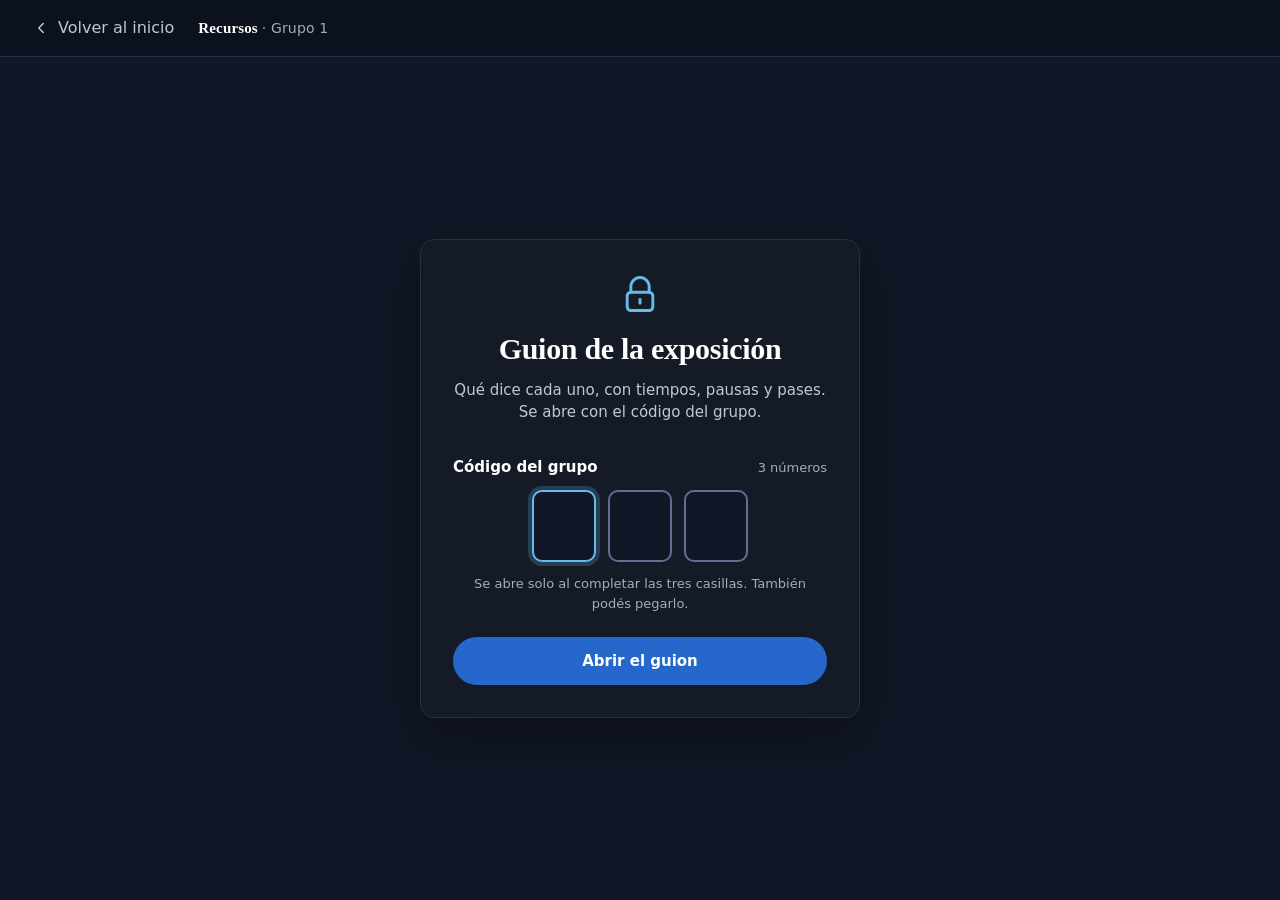
<file: docs/presentacion/recursos/index.html>
<!doctype html>
<html lang="es-AR">
<head>
<meta charset="utf-8">
<meta name="viewport" content="width=device-width, initial-scale=1, viewport-fit=cover">
<title>Recursos · Guion de la exposición</title>
<meta name="description" content="Guion de cada orador para la exposición del TP de Análisis Estadístico 2 (Grupo 1). Se abre con el código del grupo.">
<meta name="robots" content="noindex, nofollow">
<meta name="theme-color" content="#111726">
<link rel="icon" type="image/svg+xml" href="data:image/svg+xml,%3Csvg xmlns='http://www.w3.org/2000/svg' viewBox='0 0 32 32'%3E%3Crect width='32' height='32' rx='6' fill='%23111726'/%3E%3Cpath d='M5 22l6-7 5 4 5-9 6 6' fill='none' stroke='%233b8beb' stroke-width='2.6' stroke-linecap='round' stroke-linejoin='round'/%3E%3C/svg%3E">
<style>
/* Recursos: guion de la exposición detrás del código del grupo. Mismo universo visual que el deck (azul noche,
   serif para títulos, celeste de acento). Tokens acá; nada de valores sueltos más abajo. */
:root {
  color-scheme: dark;
  --bg: #111726; --bg-out: #0a0e17; --card: #151b26; --card-2: #1b2334; --borde: #273046; --borde-2: #33405c;
  --tx: #c3c7cf; --blanco: #fff; --mut: #a4adbc; --kick: #62bceb; --azul: #3b8beb; --naranja: #e8612c;
  --accion: #2667cc;          /* blanco encima: 5,4:1 (el azul del deck da 3,5:1, no alcanza para texto) */
  --borde-control: #5f6e92;   /* borde de las casillas: 3,4:1 contra la tarjeta (WCAG 1.4.11) */
  --ok: #6fdc9a; --error: #ff8a7a; --error-fondo: #3a1d1d; --ok-fondo: #15302a;
  --serif: "Times New Roman", Tinos, Times, "Liberation Serif", serif;
  --sans: system-ui, -apple-system, "Segoe UI", Roboto, "Noto Sans", sans-serif;
  --e1: 4px; --e2: 8px; --e3: 12px; --e4: 16px; --e5: 24px; --e6: 32px; --e7: 48px; --e8: 64px;
  --r-pill: 999px; --r-tarjeta: 14px; --r-control: 10px;
  --curva: cubic-bezier(.2, .8, .2, 1); --rapido: .18s; --medio: .28s;
  --sombra: 0 18px 50px rgba(0, 0, 0, .35);
}
* { box-sizing: border-box; }
html { background: var(--bg-out); }
body { margin: 0; min-height: 100vh; min-height: 100dvh; background: var(--bg); color: var(--tx); font: 16px/1.5 var(--sans); -webkit-font-smoothing: antialiased; }
h1, h2, h3, p { margin: 0; }
button { font: inherit; color: inherit; }
a { color: var(--kick); }
:focus-visible { outline: 2px solid var(--kick); outline-offset: 3px; border-radius: 6px; }
.sr-only { position: absolute; width: 1px; height: 1px; margin: -1px; padding: 0; overflow: hidden; clip: rect(0 0 0 0); white-space: nowrap; border: 0; }
.saltar { position: absolute; left: var(--e4); top: -64px; z-index: 50; padding: var(--e2) var(--e4); background: var(--card); color: var(--blanco); border-radius: var(--r-control); }
.saltar:focus { top: var(--e4); }
kbd { font: 600 11px/1 var(--sans); color: #dfe5f0; border: 1px solid var(--borde-2); border-bottom-width: 2px; border-radius: 5px; padding: 2px 5px; }
[hidden] { display: none !important; }

/* Barras de scroll con la identidad del deck */
::-webkit-scrollbar { width: 10px; height: 10px; }
::-webkit-scrollbar-track { background: transparent; }
::-webkit-scrollbar-thumb { background: #2a3550; border: 2px solid var(--bg); border-radius: var(--r-pill); }
::-webkit-scrollbar-thumb:hover { background: #36456a; }
::-webkit-scrollbar-button { display: none; }
@supports not selector(::-webkit-scrollbar) { html, .linea, .notas, .escenario { scrollbar-color: #2a3550 transparent; scrollbar-width: thin; } }

/* Cabecera */
.cab {
  position: sticky; top: 0; z-index: 20; display: flex; align-items: center; gap: var(--e3); flex-wrap: wrap;
  padding: var(--e2) clamp(var(--e4), 3vw, var(--e6)); min-height: 56px; background: rgba(13, 18, 30, .92);
  border-bottom: 1px solid var(--borde); -webkit-backdrop-filter: blur(10px); backdrop-filter: blur(10px);
}
.cab__volver { display: inline-flex; align-items: center; gap: var(--e2); min-height: 40px; padding: 0 var(--e3); margin-left: calc(var(--e3) * -1); border-radius: var(--r-pill); color: var(--tx); text-decoration: none; font-weight: 500; }
.cab__volver:hover { background: var(--card-2); color: var(--blanco); }
.cab__volver svg { width: 18px; height: 18px; }
.cab__titulo { font: 700 15px/1.2 var(--serif); color: var(--blanco); letter-spacing: .01em; }
.cab__titulo span { font: 400 14px/1.2 var(--sans); color: var(--mut); }
.cab__acciones { display: flex; align-items: center; gap: var(--e2); margin-left: auto; flex-wrap: wrap; }
.boton {
  display: inline-flex; align-items: center; gap: var(--e2); min-height: 40px; padding: 0 var(--e4); border: 1px solid var(--borde);
  border-radius: var(--r-pill); background: var(--card); color: var(--tx); cursor: pointer; font-size: 14px; font-weight: 500;
  transition: background-color var(--rapido), border-color var(--rapido), color var(--rapido), transform var(--rapido);
}
.boton:hover { background: var(--card-2); border-color: var(--borde-2); color: var(--blanco); }
.boton:active { transform: scale(.97); }
.boton[aria-pressed="true"] { border-color: var(--kick); color: var(--blanco); }
.boton--icono { width: 40px; padding: 0; justify-content: center; }
.boton svg { width: 16px; height: 16px; fill: none; stroke: currentColor; stroke-width: 2; stroke-linecap: round; stroke-linejoin: round; }

/* Reloj */
.reloj { display: flex; align-items: baseline; gap: var(--e2); padding: 0 var(--e2); font-variant-numeric: tabular-nums; }
.reloj__tiempo { font: 700 20px/1 var(--sans); color: var(--blanco); min-width: 3.2ch; text-align: right; }
.reloj__plan { font-size: 13px; color: var(--mut); }
.reloj[data-estado="tarde"] .reloj__tiempo { color: #ffc46b; }
.reloj[data-estado="muy-tarde"] .reloj__tiempo { color: var(--error); }

/* ── Puerta: código de 3 casillas ───────────────────────────────────────────── */
.puerta { display: grid; place-items: center; min-height: calc(100vh - 57px); min-height: calc(100dvh - 57px); padding: var(--e6) var(--e4); }
.puerta__tarjeta {
  width: min(100%, 440px); padding: var(--e6) clamp(var(--e5), 5vw, var(--e6)); text-align: center; background: var(--card);
  border: 1px solid var(--borde); border-radius: var(--r-tarjeta); box-shadow: var(--sombra);
}
.puerta__icono { width: 44px; height: 44px; margin: 0 auto var(--e4); display: block; color: var(--kick); fill: none; stroke: currentColor; stroke-width: 1.6; stroke-linecap: round; stroke-linejoin: round; }
.puerta h1 { font: 700 30px/1.15 var(--serif); color: var(--blanco); letter-spacing: -.01em; }
.puerta__bajada { margin-top: var(--e3); color: var(--tx); font-size: 15px; }
.codigo { margin-top: var(--e6); text-align: left; }
.codigo__cabecera { display: flex; justify-content: space-between; align-items: baseline; gap: var(--e3); }
.codigo__etiqueta { font-weight: 600; color: var(--blanco); font-size: 15px; }
.codigo__formato { font-size: 13px; color: var(--mut); }
.codigo__casillas { display: grid; grid-template-columns: repeat(3, 64px); justify-content: center; gap: var(--e3); margin-top: var(--e3); }
.codigo__casilla {
  width: 64px; height: 72px; padding: 0; text-align: center; font: 700 32px/1 var(--sans); font-variant-numeric: tabular-nums;
  color: var(--blanco); background: var(--bg); border: 2px solid var(--borde-control); border-radius: var(--r-control); caret-color: var(--kick);
  transition: border-color var(--rapido), background-color var(--rapido), box-shadow var(--rapido);
}
.codigo__casilla:hover { border-color: #7383aa; }
.codigo__casilla:focus { outline: none; border-color: var(--kick); box-shadow: 0 0 0 4px rgba(98, 188, 235, .22); }
.codigo__casilla:disabled { opacity: .6; }
.codigo--error .codigo__casilla { border-color: var(--error); background: var(--error-fondo); }
.codigo--ok .codigo__casilla { border-color: var(--ok); background: var(--ok-fondo); }
.codigo__ayuda { margin-top: var(--e3); font-size: 13px; color: var(--mut); text-align: center; min-height: 20px; }
.codigo__error { margin-top: var(--e2); font-size: 14px; color: var(--error); text-align: center; min-height: 0; }
.codigo__error:empty { display: none; }
.codigo__abrir {
  display: block; width: 100%; min-height: 48px; margin-top: var(--e5); border: 0; border-radius: var(--r-pill);
  background: var(--accion); color: var(--blanco); font-weight: 600; font-size: 15px; cursor: pointer;
  transition: filter var(--rapido), transform var(--rapido), box-shadow var(--rapido);
}
.codigo__abrir:hover { filter: brightness(1.06); box-shadow: 0 0 24px rgba(59, 139, 235, .35); }
.codigo__abrir:active { transform: scale(.98); }
.codigo__abrir:disabled { opacity: .55; cursor: default; filter: none; box-shadow: none; }
@media (prefers-reduced-motion: no-preference) {
  .codigo--sacude .codigo__casillas { animation: sacude .32s var(--curva) 1; }
  @keyframes sacude { 20% { transform: translateX(-8px); } 45% { transform: translateX(7px); } 70% { transform: translateX(-4px); } 90% { transform: translateX(2px); } }
  .puerta--sale { animation: sale .26s var(--curva) both; }
  @keyframes sale { to { opacity: 0; transform: translateY(-8px) scale(.99); } }
  .guion--entra { animation: entra .32s var(--curva) both; }
  @keyframes entra { from { opacity: 0; transform: translateY(8px); } }
}

/* ── Guion ─────────────────────────────────────────────────────────────────── */
.guion { padding: var(--e4) clamp(var(--e4), 3vw, var(--e6)) var(--e7); }
.guion__barra { display: flex; align-items: center; gap: var(--e4); flex-wrap: wrap; }
/* Segmentos de igual ancho (Presentador | Guion completo) */
.segmentos { display: inline-grid; grid-template-columns: 1fr 1fr; padding: var(--e1); background: var(--card); border: 1px solid var(--borde); border-radius: var(--r-pill); }
.segmentos button { min-height: 36px; padding: 0 var(--e4); border: 0; border-radius: var(--r-pill); background: transparent; color: var(--mut); cursor: pointer; font-size: 14px; font-weight: 600; white-space: nowrap; transition: background-color var(--rapido), color var(--rapido); }
.segmentos button:hover { color: var(--blanco); }
.segmentos button[aria-pressed="true"] { background: var(--card-2); color: var(--blanco); box-shadow: inset 0 0 0 1px var(--borde-2); }
.guion__total { font-size: 13px; color: var(--mut); }

/* Línea de oradores: un tramo por bloque, ancho proporcional a su tiempo */
.linea { display: flex; gap: var(--e1); list-style: none; margin: var(--e4) 0 0; padding: 0 0 var(--e1); overflow-x: auto; }
.linea li { flex: var(--peso) 1 0; min-width: max-content; }
.linea button {
  position: relative; display: grid; gap: 2px; width: 100%; padding: var(--e2) var(--e3) var(--e2); text-align: left; border: 0;
  border-radius: var(--r-control); background: var(--card); color: var(--tx); cursor: pointer; overflow: hidden;
  transition: background-color var(--rapido);
}
.linea button::before { content: ""; position: absolute; inset: 0 0 auto 0; height: 3px; background: var(--color); opacity: .45; transition: opacity var(--rapido); }
.linea button:hover { background: var(--card-2); }
.linea button[aria-current="step"] { background: var(--card-2); box-shadow: inset 0 0 0 1px var(--color); }
.linea button[aria-current="step"]::before { opacity: 1; }
.linea__nombre { font-weight: 700; font-size: 14px; color: var(--blanco); white-space: nowrap; }
.linea__tema { font-size: 12px; color: var(--mut); white-space: nowrap; overflow: hidden; text-overflow: ellipsis; }
.linea__tiempo { font-size: 12px; color: var(--mut); font-variant-numeric: tabular-nums; white-space: nowrap; }

/* Vista del presentador: diapositiva en vivo (iframe del deck) + notas */
.presentador { display: grid; grid-template-columns: minmax(0, 1.5fr) minmax(320px, 1fr); gap: var(--e5); margin-top: var(--e5); align-items: start; }
.escenario { position: sticky; top: 72px; max-height: calc(100dvh - 84px); overflow-y: auto; padding: 2px 4px 2px 2px; margin: -2px -4px -2px -2px; }
.escenario__marco { position: relative; aspect-ratio: 16 / 9; border-radius: var(--r-tarjeta); overflow: hidden; background: var(--bg-out); box-shadow: 0 0 0 1px var(--borde), var(--sombra); }
.escenario__marco iframe { position: absolute; inset: 0; width: 100%; height: 100%; border: 0; }
.escenario__controles { display: flex; align-items: center; gap: var(--e2); margin-top: var(--e3); flex-wrap: wrap; }
.contador { min-width: 64px; text-align: center; font-variant-numeric: tabular-nums; font-weight: 600; color: var(--blanco); }
.escenario__sigue { margin-left: auto; font-size: 13px; color: var(--mut); min-width: 0; }
.escenario__sigue strong { color: var(--tx); font-weight: 600; }

/* Debajo de la diapositiva: puntos clave (los que sí o sí se tocan) y conceptos estadísticos en una línea */
.apoyo { display: grid; gap: var(--e3); margin-top: var(--e4); }
.apoyo__bloque { padding: var(--e3) var(--e4) var(--e4); background: var(--card); border: 1px solid var(--borde); border-radius: var(--r-tarjeta); }
.apoyo__titulo { font: 700 12px/1.3 var(--sans); letter-spacing: .08em; text-transform: uppercase; color: var(--kick); }
.claves { list-style: none; counter-reset: clave; margin: var(--e3) 0 0; padding: 0; display: grid; gap: var(--e2); }
.claves li { counter-increment: clave; position: relative; padding-left: 30px; font-size: 15px; line-height: 1.45; color: #e7eaf0; }
.claves li::before {
  content: counter(clave); position: absolute; left: 0; top: 1px; display: grid; place-items: center; width: 20px; height: 20px;
  border-radius: 50%; background: color-mix(in srgb, var(--ok) 20%, transparent); border: 1px solid color-mix(in srgb, var(--ok) 55%, transparent);
  color: var(--ok); font: 800 11px/1 var(--sans);
}
.conceptos { margin: var(--e3) 0 0; display: grid; gap: var(--e3); }
.concepto { display: grid; gap: 2px; padding-left: var(--e3); border-left: 2px solid var(--borde-2); }
.concepto dt { font: 700 14px/1.35 var(--sans); color: var(--blanco); }
.concepto dd { margin: 0; font-size: 14px; line-height: 1.45; color: var(--mut); }

/* Marcas numeradas sobre la diapositiva */
.pines { position: absolute; inset: 0; pointer-events: none; }
.pines, .completo__imagen { --pin: 26px; }
.pin {
  position: absolute; left: calc(var(--x) * 1%); top: calc(var(--y) * 1%); display: grid; place-items: center;
  width: var(--pin); height: var(--pin); margin: calc(var(--pin) / -2) 0 0 calc(var(--pin) / -2); border-radius: 50%;
  background: var(--color, var(--kick)); color: #0b1220; font: 800 calc(var(--pin) * .5)/1 var(--sans);
  box-shadow: 0 0 0 3px rgba(11, 18, 32, .75), 0 4px 14px rgba(0, 0, 0, .45);
  opacity: 0; transform: scale(.6); transition: opacity var(--medio) var(--curva), transform var(--medio) var(--curva);
}
/* Marca de un texto: a la izquierda de su primera línea, sin salirse de la diapositiva */
.pin--izq { left: max(calc(var(--pin) / 2 + 2px), calc(var(--x) * 1% - var(--pin) * .8)); top: calc(var(--y) * 1% + var(--pin) * .45); }
.completo__imagen { --pin: 22px; }
.pines--listo .pin { opacity: 1; transform: none; }
.pin--activo { transform: scale(1.25) !important; box-shadow: 0 0 0 3px rgba(11, 18, 32, .75), 0 0 0 7px var(--color); }

.notas { display: grid; gap: var(--e4); }
.notas__cabecera { display: flex; align-items: baseline; gap: var(--e3); flex-wrap: wrap; }
.notas__num { font: 700 13px/1 var(--sans); letter-spacing: .08em; text-transform: uppercase; color: var(--kick); }
.notas__titulo { font: 700 22px/1.2 var(--serif); color: var(--blanco); }

/* Un paso del guion: quién habla, cómo, qué dice y a quién le pasa */
.paso { --color: var(--kick); position: relative; padding: var(--e4) var(--e5) var(--e5); background: var(--card); border: 1px solid var(--borde); border-radius: var(--r-tarjeta); }
.paso::before { content: ""; position: absolute; left: 0; top: var(--e4); bottom: var(--e4); width: 3px; border-radius: 0 3px 3px 0; background: var(--color); }
.paso__cab { display: flex; align-items: center; gap: var(--e2) var(--e3); flex-wrap: wrap; }
.chip { display: inline-flex; align-items: center; gap: var(--e2); padding: var(--e1) var(--e3) var(--e1) var(--e2); border-radius: var(--r-pill); background: color-mix(in srgb, var(--color) 16%, transparent); color: var(--blanco); font-weight: 700; font-size: 14px; }
.chip::before { content: ""; width: 10px; height: 10px; border-radius: 50%; background: var(--color); }
.paso__tema { font-size: 14px; color: var(--tx); font-weight: 600; }
.paso__tiempo { margin-left: auto; font-size: 13px; color: var(--mut); font-variant-numeric: tabular-nums; }
.paso__como { margin-top: var(--e3); font-size: 14px; color: var(--mut); }
.paso__como b { color: var(--tx); font-weight: 600; }
.paso__texto { display: grid; gap: var(--e3); margin-top: var(--e4); font: 19px/1.55 var(--serif); color: #e7eaf0; }
.paso__texto strong { color: var(--blanco); font-weight: 700; background: linear-gradient(transparent 62%, color-mix(in srgb, var(--color) 32%, transparent) 62%); padding: 0 1px; }
.pase {
  display: flex; gap: var(--e2); align-items: baseline; flex-wrap: wrap; margin-top: var(--e4); padding: var(--e3) var(--e4); border-radius: var(--r-control);
  background: var(--bg); border: 1px dashed var(--borde-2); font-size: 15px;
}
.pase__a { font-weight: 700; color: var(--blanco); white-space: nowrap; }
.pase__a i { font-style: normal; color: var(--pase-color, var(--kick)); }
.pase q { font-family: var(--serif); font-size: 17px; color: #e7eaf0; quotes: "«" "»"; }

/* Marcas de interpretación dentro del texto */
.cue { display: inline-flex; align-items: center; gap: 4px; margin: 0 2px; padding: 1px 8px; border-radius: var(--r-pill); font: 600 12px/1.6 var(--sans); vertical-align: 2px; white-space: nowrap; border: 1px solid transparent; }
.cue--pausa { color: #ffd38a; background: rgba(255, 196, 107, .12); border-color: rgba(255, 196, 107, .28); }
.cue--pausa::before { content: ""; width: 7px; height: 9px; border-left: 2px solid currentColor; border-right: 2px solid currentColor; }
.cue--enfasis { color: var(--color); background: color-mix(in srgb, var(--color) 14%, transparent); border-color: color-mix(in srgb, var(--color) 35%, transparent); }
.cue--publico { color: #9fe3c7; background: rgba(111, 220, 154, .1); border-color: rgba(111, 220, 154, .25); }
.cue--lento { color: #c9b8ff; background: rgba(185, 166, 242, .12); border-color: rgba(185, 166, 242, .28); }
button.cue--senal { cursor: pointer; color: var(--blanco); background: color-mix(in srgb, var(--color) 22%, transparent); border-color: color-mix(in srgb, var(--color) 50%, transparent); }
button.cue--senal:hover, button.cue--senal:focus-visible { background: color-mix(in srgb, var(--color) 36%, transparent); }
.cue__num { display: inline-grid; place-items: center; width: 16px; height: 16px; border-radius: 50%; background: var(--color); color: #0b1220; font-size: 10px; font-weight: 800; }

.leyenda { margin-top: var(--e2); padding: var(--e2) var(--e4); font-size: 13px; color: var(--mut); background: var(--card); border: 1px solid var(--borde); border-radius: var(--r-tarjeta); }
.leyenda summary { cursor: pointer; min-height: 32px; display: flex; align-items: center; color: var(--tx); font-weight: 600; }
.leyenda__items { display: flex; flex-wrap: wrap; gap: var(--e2) var(--e4); padding: var(--e1) 0 var(--e2); }
.leyenda b { color: var(--tx); font-weight: 600; }

/* Guion completo: todas las diapositivas con sus marcas y sus notas */
.completo { list-style: none; margin: var(--e5) 0 0; padding: 0; display: grid; gap: var(--e7); }
.completo__item { display: grid; grid-template-columns: minmax(0, 1fr) minmax(0, 1.1fr); gap: var(--e5); align-items: start; scroll-margin-top: 80px; }
.completo__diapo { margin: 0; }
.completo__imagen { position: relative; aspect-ratio: 16 / 9; border-radius: var(--r-tarjeta); overflow: hidden; background: var(--bg-out); box-shadow: 0 0 0 1px var(--borde); }
.completo__imagen img { display: block; width: 100%; height: 100%; object-fit: cover; }
.completo__imagen .pin { opacity: 1; transform: none; }
.completo__pie { display: flex; align-items: center; gap: var(--e3); margin-top: var(--e2); font-size: 14px; color: var(--mut); }
.completo__pie strong { color: var(--blanco); font-family: var(--serif); font-size: 17px; }
.completo__notas { display: grid; gap: var(--e4); }

@media (max-width: 1100px) {
  .presentador, .completo__item { grid-template-columns: minmax(0, 1fr); }
  .escenario, .completo__diapo { position: static; }
  .escenario { max-height: none; overflow: visible; }
}
@media (max-width: 640px) {
  .cab { gap: var(--e2); }
  .cab__titulo span { display: none; }
  .cab__acciones { width: 100%; justify-content: space-between; margin-left: 0; gap: var(--e1); flex-wrap: nowrap; }
  .boton { padding: 0 var(--e3); }
  .cab__acciones .boton { width: 40px; padding: 0; justify-content: center; }
  .reloj { padding: 0; }
  .reloj__total { display: none; }
  .linea__tema { display: none; }
  .completo__imagen { --pin: 16px; }
  .boton__texto { position: absolute; width: 1px; height: 1px; overflow: hidden; clip: rect(0 0 0 0); white-space: nowrap; }
  .paso { padding: var(--e4); }
  .paso__texto { font-size: 18px; }
  .paso__tiempo { margin-left: 0; width: 100%; }
  .codigo__casillas { grid-template-columns: repeat(3, 60px); }
  .codigo__casilla { width: 60px; height: 68px; }
}

/* Pantallas táctiles: todos los controles de al menos 44 × 44 px */
@media (pointer: coarse) {
  .boton, .cab__volver, .segmentos button { min-height: 44px; }
  .boton--icono, .cab__acciones .boton { width: 44px; }
}

/* Impresión: el guion completo, claro y sin controles */
@media print {
  :root { --bg: #fff; --bg-out: #fff; --card: #fff; --card-2: #fff; --borde: #ccd2dc; --tx: #1b2230; --blanco: #0b1220; --mut: #4b5563; }
  body { background: #fff; color: var(--tx); }
  .cab, .puerta, .guion__barra, .linea, .presentador, .saltar { display: none !important; }
  [data-panel="completo"][hidden] { display: grid !important; }
  .completo__item { break-inside: avoid; grid-template-columns: 1fr; }
  .completo__diapo { position: static; }
  .apoyo__titulo, .claves li::before { color: #0b1220; }
  .claves li { color: #111; }
  .paso__texto { color: #111; }
}

</style>
</head>
<body>
<a class="saltar" href="#contenido">Saltar al contenido</a>
<header class="cab"><a class="cab__volver" href="../../" data-volver-inicio title="Volver a la web del trabajo"><svg viewBox="0 0 24 24" aria-hidden="true" focusable="false" fill="none" stroke="currentColor" stroke-width="2" stroke-linecap="round" stroke-linejoin="round"><path d="M15 6l-6 6 6 6"/></svg><span>Volver al inicio</span></a>
  <p class="cab__titulo">Recursos <span>· Grupo 1</span></p>
  <div class="cab__acciones" data-acciones hidden>
    <div class="reloj" data-reloj-caja>
      <span class="reloj__tiempo" data-reloj aria-label="Tiempo transcurrido">0:00</span>
      <span class="reloj__plan" data-plan></span>
    </div>
    <button class="boton" type="button" data-reloj-boton aria-pressed="false" aria-keyshortcuts="T"><svg viewBox="0 0 24 24" aria-hidden="true" focusable="false"><path d="M8 5.5v13l10-6.5z"/></svg><span class="boton__texto" data-reloj-texto>Empezar</span></button>
    <button class="boton boton--icono" type="button" data-reloj-reiniciar aria-label="Reiniciar el reloj"><svg viewBox="0 0 24 24" aria-hidden="true" focusable="false"><path d="M4 12a8 8 0 1 0 2.4-5.7L4 8.6M4 4v4.6h4.6"/></svg></button>
    <button class="boton" type="button" data-bloquear><svg viewBox="0 0 24 24" aria-hidden="true" focusable="false"><path d="M7 11V8a5 5 0 0 1 10 0v3M5.5 11h13v9h-13z"/></svg><span class="boton__texto">Bloquear</span></button>
  </div>
</header>

<main id="contenido">
  <section class="puerta" data-puerta aria-labelledby="t-puerta">
    <div class="puerta__tarjeta">
      <svg class="puerta__icono" viewBox="0 0 24 24" aria-hidden="true" focusable="false"><path d="M7 11V8a5 5 0 0 1 10 0v3"/><rect x="5" y="11" width="14" height="10" rx="2"/><path d="M12 15v2"/></svg>
      <h1 id="t-puerta">Guion de la exposición</h1>
      <p class="puerta__bajada">Qué dice cada uno, con tiempos, pausas y pases. Se abre con el código del grupo.</p>
      <form class="codigo" data-codigo novalidate>
        <div class="codigo__cabecera">
          <label class="codigo__etiqueta" id="codigo-etiqueta" for="codigo-1">Código del grupo</label>
          <span class="codigo__formato" id="codigo-formato">3 números</span>
        </div>
        <div class="codigo__casillas" role="group" aria-labelledby="codigo-etiqueta codigo-formato">
          <input class="codigo__casilla" id="codigo-1" type="text" inputmode="numeric" pattern="[0-9]*" maxlength="1" autocomplete="off" autocorrect="off" spellcheck="false" aria-label="Número 1 de 3" aria-describedby="codigo-ayuda codigo-error" data-casilla="0">
          <input class="codigo__casilla" id="codigo-2" type="text" inputmode="numeric" pattern="[0-9]*" maxlength="1" autocomplete="off" autocorrect="off" spellcheck="false" aria-label="Número 2 de 3" aria-describedby="codigo-ayuda codigo-error" data-casilla="1">
          <input class="codigo__casilla" id="codigo-3" type="text" inputmode="numeric" pattern="[0-9]*" maxlength="1" autocomplete="off" autocorrect="off" spellcheck="false" aria-label="Número 3 de 3" aria-describedby="codigo-ayuda codigo-error" data-casilla="2">
        </div>
        <p class="codigo__ayuda" id="codigo-ayuda" data-ayuda>Se abre solo al completar las tres casillas. También podés pegarlo.</p>
        <p class="codigo__error" id="codigo-error" data-error role="alert"></p>
        <button class="codigo__abrir" type="submit" data-abrir>Abrir el guion</button>
      </form>
    </div>
  </section>
  <section class="guion" data-guion hidden aria-label="Guion de la exposición"></section>
  <p class="sr-only" aria-live="polite" data-anuncio></p>
</main><script type="application/json" id="guion-cifrado">{"v":1,"kdf":"PBKDF2-SHA256","iteraciones":250000,"cifrado":"AES-GCM-256","sal":"dtF2l/OJ3ckhK7lYzgv49g==","iv":"CjCNJ5YwBRHGKgUf","datos":"HY0Y/axlkU5XR6BaL99ljpRsOn2DelckiyUoLXXz2BvVln/wkdwDfAhuSoUguCeO6b7UfjPaKs+BRNT5e2ZzKnXD8nsYGiuMqKsh1tNIlh8m76bmquKhEf8CmYEU4oLo6lg1zT075wRNyCJpOAQsf0k5yn9MPGstRunWSGVWeq+NfZJ50iZJLC6WE7gMHo/K2BUuHVO6eObHKd2ZP065YVQ4tzruOmjW71VvxmPyfrOloout2Kb6ozzIRKoFngLPUT2mgZrFKLdSg5RT4fS+8sBuDAoioaxSPHLj+7ZMQxx6Vppnfz0QgxUK4thbDNrDYViEiUP172dx+titL1QG2rJygfkyg7RCzZ/b3eLUqiYDFyMZTg7sRvPQc5JalobpdKQ9ySmvBPJFhkXc7HqBPMNU1zV8HhreU4Rqw6zyS7aglzM3OgVdbg9uMhPKPtai/cdt0UbJyIzL8nD+g8zXE35+sn2IHHyjQ35kZejp88A9AqrZ5c0ec79Z86JQ7b0as0/Mc3JjQLmQPUjME6rdRPJ9uw4Tk2tqvN4oQ6Pj6If8/Bua8vBOJEGkXKwG6PPql5wXytokbebkM6+qxe5Ujh5V3rWVCcdGZabwMvnGcUuzHBn2YWpkc8Y8AeatIA5xuQ0DRICyuzXfg+t38la7j81BQzBlIzX71FBCigbaEK2abRudA7SVlQ6ZrwniSsTiVC4HmSz7JHAb8/iULOWm0ZfrEwfFneSpsLZIrWESP3icKXwYcnOZHp48UkSkG8f2dROaJ1fOp0IUptUCRND0fBz4GaDdElVsiF7PCH1IxMW+hU3Hj9F/VJqhnF3C++VLgGDd7GnYzqY7PkP5HBOZUAbhHmOgxu/jJEDsvnCluqHcMpb64g5GBkS2A5yefFTRQEc0OUUyM+vnx785bsGQzs/+8/U4hdbX6deH7tfvK/fnUnD9eOtcceY+7qAzLniLTlhEmb7T2NssR8YvmBvGSco4m19DODj0u4zGb9BHZgL9SutrqXs4w/UfFVn0OhWDG1BaoS9amX59ukUJvBKFEWirS64EV1D5VX+AEVrd5TQVm7c1+0ovcep72SFKEzkbYoEjvXiAXdUaBOFWcCCM3BxSEoBPbCGkRoJ+mmip/Eiwu7T0jDEJBlbljJ44K41JruEG5eRCTGuUJQ/WeJFBN1P10kEIAJOLhG8486SPW/+Ok5cf9HR1up3LtxWOeYY0XlzcYOKvK3WlyAdXkpwnwjpH+kHN1jgDyIYgOL06HBszTBku6ZjOknSlZc0IRBS65FMpyawtGeQ2fBipCIn+wkEGcIyS6DYx0/EJCyW59Qt/cPHPJe1uTGTcGKKaG5abflL3IqQU1iS0oMsknirUike8S8/5HmoBqDVrvM0dFucM7JmW/vQvycWBAFqXRGLokRVgvMfjrTK1Dzcgm+VUKFCko5Z2yKbu5oFUuxZVler+zT7OSKA3IAWqK5XdRw3WjPmu5oIGbm/Nlq5Air/py6QGhngH0vjntpVzBP4qf4LaaYx17mHaG7rPBgf68zzqNpCWbjBcnxPNvJKRddF6aDP0QeCzAINothHjC4DXhYN/F9N14AbbYVrSLh2YcGDSCXuvSEIJxzRJgUKDvLnLr21ZByVpqk/ms/QtyQgtBiFzwIYqnilPqmJSuypaL7p5lG48PR+tM9j08oULngjzap3dtFFe0tUkbajsQzUQjOTxl4X2TNm2Sues0AiFkhz8KDPCJZ0/JvNvB15XtB4kJ8VK/YsnRnqmQG7n0CLQe5NOxUxmPbyZasgRykTPcKtNMCJxA0PXgMkc22FdEdPK3G6vynZaBdvB9TyH58ZqGS9KdhPUtUsNPjIRYxTP+1dF04LYNWpbJWzFzfUPzn9dWhMzKmsNuZ3MoWRc0fELXa8ZQqWi46Wfv7w0BzZwD62u0EPdBsfWTp7jkurs6RWGvo/cdyE8kN+oRFm5TSYZoGzlhiBUYRoQ27PCMZPPybKGLh2BAjPFysUGrI1n2zwAir1/hhfBdWvZVubKgNeFFccNLFoMBuQUnlLxeGHDT07TsYIx4wAJ8XvXEe2VR3ULZqO7bmgJW+jMFyURThZwIR4na1e+oCdhfoirRBzGmHGZSoVh9ByW010ngMHbIuF98sX9uvqBFoWvRvuu8AS03bdJVKmLVrB3C6WAIG/+UxuK+7/4C6uiGsAy+pgz7J4woFSlO6CNKGUaExxDZFVQIy6W8ffpNixoURyqIuHLxuYPddprGlKNdbDR/BP/PzRmbrrIdVVFNSlTI2TyvJqXwVVUkP6gOeEmsutNB1w+/a1ny6mPUn+xxmBGip03RsNeZahUOQ4nOK7y3bQjmxIwP7AImZnQn/2uWbF3o3ion4qiFDfrsWrCg4OEyB4MsnU3IfvdC+rnqzjZvrrV+qw1N8aJQI5I218oBLFo7lsOfN3CniO+85+Xb4VFUSkuAK8BuW/[base64]/U+hQ8+PdxRv3ELMSSRNxe8sE0ki9KP7xqsRVFTDDdBI/od7bpndEx6ZfFWaJ8pBf7kWlbIndWcBI7Ho7ZwbBCNxNMO9aPurVaJeqsgNR3FPF5u9FYmjajFZ+9dvWISxKiWv8Q2B9KclAKTyn9d/KwZd/fcV+Qt0drQXP7/btzYGK8M+2hg/LsLrR18Jc4M1O9OBKADu/Q8Dj6E72vsCMF/fA/+YdNgR2zbvp0TfTIkakXJVsbU/KVHGEeJAp17EcO3Wlewc581od7Nmt2/NjLLyZuzwi9ipvgdPB9SgrEoKTWLgSWQZYTyCD26dccRz7QJ4Ii5NHiNYWoC0YU77QWMUxcwfY9EUPaapEOhJygSWv+4TmqsYGXG2S6cSChb2IXoueEQaT4+K2gf5phtUcDJP/DKXJ4gVV9pl/UUk76AOK7FeuXn9rM/atC11D04HYk+zFWUFcXmF1AyU57iPHzZdMVtbrD00wqssGwvjss2Y9Ou12fi95n/ktViq88V3FQ+0P7Wq7ZY5KsMHNqaYiREwbaXc+LuLMs/[base64]/mNhIWMjYFHNm6CUIvmkKoOZbYN5A5RiFB5h9UiNbFbAgWcojYC1cesGNUscoplW8SoDsP+fCRF2pRvrOWqNEUMPm9oiyxN8oQgpLGnXpM3LcvpuyBV6POwue9a8Wlswqm99TwrYinvicppb5wRr8nkvoUR2HJ0kR8w4jlI6WivaWmvT8b52X/EVt49jjpfFLQGFtXVupwrRgP3Xgs6s6R94436+whHzaN1e2rOQD26cPCKz5j3ef3fdRVmp0PqDsc+4EghzzJ4pNNfAAuEUFSqqKy/ssbEzM5/gPVojgCsd/nYPTx05TOuUEPnh0Q2BlE0KfbBUbBKL/srT3Hpjqb2zh2FeKKOZgB6opkySGXULhkakt5v1lm7Auf24V7F0zDKs6ZZe8aFTUJGUMVK7IcMoZ9HGbqzig5Ut69CW0VaMXDIWwoHia8Wu1o20q87akTZXFjunAsZWZBcBr3wneDOnjGNvmobADMFU/xFZ6QL6NkkWgDHaiWdlN5hIT3DxXzkJPE3J1MYWmLE3bSpjMwAbPXwGq2+64D38nDkpf7ddjLvP6JoCwT0LyJyKuhUxvN9jfwTCTWVVUcuvwNosyoIf+NvmvaR4zoqbnB6LvdGIZQVuT+OO1yoOhokUV2A8gKxgCtkL/lgSQqaIm/YdpBdUOEW97nNxnsgYGVgkfZGDQRlBaNN/3fTzi5ZPDRfBa1IMGkrFsOLg+buHTUeBbzwty92gaPJcftaF7ALk+RfvBPOC5GZDxTU6aNb4uwaDxEW3Y9MCZ3oZ7oBdWJhF/tjC/IBoiKndD8Qq+tRXFOM1klXJkk4P8h/URUjavwiPL1+d2N4k9cORBJyw9/90jEm9iVk0FHGGWA9BHCIaZWw1objhSO9xU9228HQGggjPqETk1tuTM10OG5VB8TbS8U23K/079l252fk4wAPtUysN/c5FPnpZHHvx5M2fPf/DiECcCOOOedYKamHHjJOXrnv2k2k82Mpq/TnzcZdRQsAnwflC4U2L+gnoZNA7+cE+4UpTkRb1YB6884f1Z8IVFirIPmFb8IVzw4nuwKvlGypQWk3E/rR/dP0NpKh3f/a5vs/0lo/TNdLr0m3nxDjQ+aHhORd+CRWFO5or95qQ5uPFnscgODVUlCS+cV8QS/j4irJZCdIX0p8AmPz3XMg6xPolziH9WoCe1zhyxa2poqkq5yLdl/ZKnq+wsMMb+oWyQXN3v+RQSTQM/3vE2xEVfzDGHsG6o/ktllUJ37W47CcyQVpr874xrPkjxWHGQyu0G5i39cXwy7rEvv8hdcP57Eyg/f6CPPy4gU0wjC11hGGhCDguahQtKUot7tMNXUy+Cyp6FWYonOTS8VoqbmHwHvPnzTBBerLpEyr/a4MIv3NjTwodd6nX/qCg5WMUgxXB/5qPm2CTe8QV8mcuBci3HN/AZ94y8WE3tNQgiL34JaGqeE1phYDho4dczkObqbL5RRfbV56Qg19urXiVmZRfM6AR03Em8ZNNhLQ3pdf90lCsk0hEv1l27mGwGRH/3Jeat4Ezk4vzxc4hdJ7zJZUF2qVwsQsbASjO48UEKNn1loi9rSPfTpCKGqA0LhXy4M8mOHL/+c411oa6s5a3y6a0yUna895fqt69eKL96o0EEWeVg66wwzd0vsbPlytW+/iGQ7yAOboT+hbKljlbJUr5uo/CBYG/8/F/de/QozfhJ0jvl66gB8596rId/QZEnfn054kFytj6ds12ugki5Wfkl3Tz3DM19WcxAhS2YVoExMRWl+znuBYTTKs4+baiRkFnFUz/zsPrEy0qlsU/sbJXTzfjcgbWvsMvQ0ScG8qv0EWgQmkal5kqmYuVJ+0Wzcv/pDL0/5Z6GOPHjeniA+O3tOyv1/LuicA7PfhkrT3xN3FGOodZAxSSF39ntecEOyNnAhlprF8g+J5JJBa8GFyv+ITpY9PcGYU/2e4NHKjl0+hqJiuvUOrYGvD8ysenq+WLFp2ydV5uNtGIauaZHMDULhBltrTuzBPjZSqKVwxaSfXp2e3UGphuArL1xvv/Yt6OC8HhFYgOGFKO9tutwv5IWaVwnAhj0nFW1CbB5JA9sadBgQ2uTGU06pxn9R6x2e558EUtahEAm4Ve5kpFRno7WWsInXBGg8QrRvnUx99DUoF/W5NZG3B/68hfYxI1sIkdImtU5fbryoGSVms8BkU1EG8haJtv8i8bQfb17xnSS2igHVMqiMTKG7UjSfmy322UqQpkmsz5UQYNEpc0dO06Cf29IOkycEevouA8PZMo4VrUm7GkaEd5aXTvzpryqhppHK/g0RCpdQ0tbFmaH1qy3PhPk7uVYWzvS9SslPFOJb63sw72q3VFd0MqeRnXDHokBLrkshmPjuWH9ae2X57rqCGma9UeoAuFhwqChfhEnWBupNhxyBW6T9VBkSbOEpEB+9NHtTNEfDHEC41yeq+7fqdirX3m0xXSeIS8C+xTTDs6utBKJ4xh0/Cq7A1NM7frXC+kqJb1rQldjhPgd1aS5vtWYtAnTPTsIf+hk4jVTkg03gQV0mF8+Eksu48S6JYw/DHU87upM+Vf2rSyLSyE+o2vSafTnwaCSE2w85DtYDtuH8AdsB+Y9v+4uZT9R+TqWGl9mCvIUkjV0DJZGShLMhwOd3dRhrN29Ie2ky65gwnag/BoHvA/u7UUjt0sJE6L3dkcl+W35utCXycAN5R8ftJFQiDNsZN3Rsuirq+DmW2Sz3eylH/DZJ85rv4+Mb4IORngvpGk4Nm3RUHIJ/4RW9Zbazy/++MCdpOO+MJPXWPMGSotbdWsha8kCKJwLWACToh+zntQuydliqEulFd8OKv3K0t+trb6MxOM7/PGDcQCyYTJnUoK4jdd3GIDyHFYATV+d4q03To+3JoSfiQXAU6dpNSWK450BQmXC5jufU5jqBeXEhTzo+19mbuWnZfYZxZzYTcR87EKOEc3Hxq/s189654rzmqZU21TQ7OjFr0bLelKW+lTmA2uN6zhK6YUVS8oc1XBzKowP9pQ4NEy92hUONxDMc96wZ5aSwoFlc9QAY0NFga0kDI8chnDZBh7U7m/YpaB51yLra3aUAbPKahgAyt7Mwu2OWoQsuqHk+HFImBGSI04i9/fjilA+vlJ6uSyypybvQWrpabXz7VO+9wbsaPN2chyJ6Y3BVQaW+N3NHdk+iy3G0y4YYCDhscqRMLcqwx8zTYSHUnHY7qA63t9SBtztgXgOYYjM05PL5dzRMI9e0RcqT6PmRUc/wGqxRzzfTbGbOHtYUaHwKU5bAPI7GSqDLumdcffdKjtVl+FzBWggiO96bydwCK6zdL8BkGFXjcWMROdwVv22YYhujW3Gl5FyOQfbpdNRzzubSFzzHVd4/IvkbxqdXqYRflGfFFn1zXFKcNsu29aN/a4FaxiTFpqfl94zZ5Eg8ytb6wG0Q5LK7O23WMdvLUb4uTz3PcG2SSpbP+ThakqgjEriedqji6b84rV68CtYtooAM/y58n754ytVlEVgihPhQruCrkEZGnq3Gs7l5yHHppORs9PvSGUR5ayPEYRMIdnzGcy/N1JRJF83YbPJlazKfk6LlWkGg0Sh8WlHnzKsZOH3OUbwpF9bDOOI0ZpCKW34L72dKpXS7BArflsmJqphUcKL0Kcb4jRyd8iUdRIOrCUJmbIyOBQGsSqJ1D/NyHCfU53RzkRYqwMc7NzlSftSikU3YQQSpPdwIm6bZJ/yfVB/MAXGPDRjMl5zMDeUnGAT1DeE3k0IHsgiYVlht6jChGletfESpg0ljfBPXBAN2Qf8YUeERpkRtbnVTYGZC2ZVQVq5s8fsZ0YqwQwCmbhhCRRpjNo8GJm/41o/TXbnEfsMQ8Vq/tfvt/l4fMqAlXL7L3chPciJ6ueKqHNhRHvmme2a760eo7ZzVHIzWM6+J1KWgb3NzOQ3BeRS77G2sgdwbdWBjVgRIYUKw7eDu7+3eTWkQMVh6Ef1/CN8TpayjQicMxwdoo5lAQb692hkoxAb4ShSuJgztbdc+iqWHBuFgalgYk01k6xeNI6reuEeZjxORvxC/MwU9iHeggNAkADMYzdwo/keR0lghEWz3eOgMaauazo1YSSO2p3M5RrjXwxvTdCO78ps6UfiSxDQPBN6CHr0WYchjVg/zVtJXZP11NXeVlqSnvm6mn7CnYTfQBVTMmoZEUFrSzXSqcRoNU4yygxocLb0yCarUev//OqDhVsUMLfqacf99rRqbusJv5e/BS+wbhXXxJHsf7kUgQo0wH6xUZg5yP9FHhE95HGYKXWfwjtn6CjjPdSfOwtAvxgUfm5AJ3E933I2y51uCnpD6XI3da/b5UpRSCttW1C0cR1puKGlk06Lh2uNF/SmUR4S9Tq/+OfhycXKt5OH6tzqfHvIAEffb73M2n5pLL3ytzz7lYmE1hfMhzf92/j2sW91UIEzBqG684QRqnkLUC2RoqMDBeZkXLBxCWvPyCFoX+5pRfTx2HGpwanq+T9RLVGhG54xv8wmYRK/r0izLiiZoZ/O/bVYHk+4AlWmsXzqk7P0hdOn/U0nQ7qbT/OnSH7uzp2+CeKaiA+VvtK83lqieBWY5iRJWOHdDjaypkd/wkEC3fdffsfXVK0E/7Y3emRhfKR81rqzhcVAc18gDYUjQuT+YRAPfMfdUCvLTEQOQgqH8xsU+AsUqhlim+7nnps4Yzgz6+/jnYwc9CC+GuibzlC7dSofzJtMR5c6ZL17Bk3FnbbyAF7rMzChnE6fB36J9LdgUrzXyueDp/WhdbrvmyTaAC6C8qlDqdMoDMGVspuaqVSeowm2+4zsEoaZuA+YkNMWAmy0rq0rEN5rDLn0ytJ1mZL7WDickyzAc/vgPVq3/7eD5ZL0bM/FZlB2QjXzp56dGTHczzy82ZbHVpFajfwMdXsx7Wi1pmg/[base64]/04hj1omBu81MLc1HZwImaPL4FsV6urD8psG4sES5BO42ilTwJ4gMlNZlZ6rMNdDHmzNrbcZ+RUGrfyYDL10eURq63DFnZmsUrFxmylhipC5JKYTVFT32BA8yjq6NYLcsLRGU2Eaw8DSE2hrYYdBSYHRMV8ua745ioqDE2XjlAepD1aJPwoQ5gTYy6+N8i/ho30woENwQnte8kgLLNwM3pC2tAaBSpN1j9/ie8vupP2IqvgmPKAPhDFowsxgCFiGhxfyZvH5NDiQJXv/k6pV86DjqsB/JUMvCxmZFdiFuVT278MKCODWozygCmcTUKLAL/JBMbpwPmSiScK+E07Ad2mkfgL8isoTyFHrZub2jCisI6MMbAicYc0G5dsgh4e+16rUET3ME9njV3sUrsvsKbpkyEnzMFYB7mwwvhrVtPY3WyAHbJkJOHC8feWpAUPzZ7hiZ86s5NKboo5uJUI+4MFxkpbgEEDEIXPXfjqBAKd7qP57F3xkl+/rQgjO4E+uxfvobaAurOeb/biJNdEm4ot6k2AIRznVDS/g+1QXb28rpq64CW/vIH1eN+w7Wxn0t6NBl/OThodL8iMB4EP29GsCqrkewZlHRA9IXcZHlF3B8r8ZO9sVnhoxyczk7Y9ke1N0IIoirsAkiq/LJ005gGps26Jq3Yzi3oV0adXYycKwrwNSMgJPWmeCRUPtswOqwAGBbQhWTRn9aFdLCtWzt9n9qjng1j4knJZYN7N6fihpZNWdSujR7yH96axY4ENZCGa4JZAy16McNY41QehPgDBJCyy1wNGl/4ch5VTQIfC/ZYgpZw8f9aU4awJTxxDGH5M+sT4m3nL894YRLBszdMKuT2xEuO2jWJdBaoDH/rdLrIFO63IyJbXbHDzLpt98Pv4w49FavlqPoWr17HwhgCsZ/XMhPm5nv4PAx914soD+qxNz1gUIC+ZLYBGRLqklAc4orIIKmTuZiKRPl1rQAbtbPhH2REp6E/ZADAeV8LE/M8kHNXXO/ld35HRSIBRVlWEH6OyDUHr/7F603SlesEfR0tDnA4fqYv/RFyoAKkC/iAyNQ7FSkIh6Xoo7ffptVQ2eIGJxJq5AQ8V/taaSmohOPuSbJJpdAv5EClfG1RSyjtVE81uWS6hUKgRYNOBE/nDwJM6FuYDHv9jJloTr2IsiOF9sRgU0nSxqbh7B+1e7ueVN3hT+446P5AeT353liodld6xtA/l0pNytrB6wlZTJ8R+S3o6MQlvdhVHWvn6vB7ppYQV3FF91ujkFXCHLy7IF5DG8PSS9fy8P+VSq42jpAC13pORUt4j5kKSkEnSTZuJBsWoiK3863tt1Q/eaCHNCvN5fNyxjCDQRMQyiAMxF+0ojU4ILVWVROCsan8m7UvESBwLxi3WBLm7xb/GmD8KUEm+b3OCRePOCSmlxLJvdGxz4g4ccbqyMZP+0zTaOLM1CrN9Pnq424/i2MhDCbPjo2TZO6no/Cnf72eFmHAJ3N+5tuPMf0t3dGh6iGFiP+3sS0eRmyotnAITbuuIMsDMJ9Fd5abN4hVwghg9DUsUfIIiXGVeXDF80YnrCw78vZ33I+I2JwCg3ntSfiyktTiZ5HE8Ef5Ql8eDwB6gGncBB5uUNP1Da/PY4MGypJUaokNLAWIUSk8BwN5hDAKiX9I1cLlU0PLF/FoEZ+seFBZ1KvV/[base64]/B7itQ9dytmF1IPR/QMRy503N/b3XkXWY7SHO72EEsyHDi0QRh/40FTRK+XrV5VpVOYPu0Hc9rrvbXNwI1HlZExO6xOWBIT+uIrRb1Cpu2kBtTXYcbJLRLUifqyFREE/GjFg47Bxg+gQLU7mdXZdjM05w7zA3+0fdKRZfVJtWzqfH+iOqg2JYwXZ6VESC5sIBNidTJc/3Zmw7uTJBUWwJ3vWcFqrjK04DepNUjEacBU7Lsju/dR9cSDPdB7dhe2mBiOrLbn1xcWqJG5achRFoQKdXYLcuoHb6mustSLbFD0dRs8Had5+ne8UysDCGEEsLMw7F7c5TBgsKgqpZOcIaAaT/7EHE/XkBCkpjbOZ2FbAnThh3LtR4ujOXg8sp1IMp1rroCDAnyKd7OykUq5IisZxqnmVC+l1mNKAIsRClLUKDcPisZA2LzthIjjJAdEm2zyQ3uEWArZVTV5kPsLqf6ReGhBS2TEu/ouIG7zjVgcySI3XDwRNnjSQe2QnHz0AqUUgyoC2LslScLS1AKblnDC91ZyMPaGtuBeKc+0GqHO0Ple0GK0vsqYM9Vm4MpGucFxI4qxatZRJ5KKMWJTJ5sEM9Ui/ajZkKJQfsBalLHb8UsKl1j/tVNGSTAajImrcYahyRNtuBxMlt91em2k0AX5eMWudvukB+MTruw4zwd9C91eYb8WUIXbtCWalYI6F9ajaUVy99PQM4zDUmtNAYFOCbBlFn24LTnvp/u2m2733tzRSqvrOoHYre6V4dotBTNptGohf4hauGl6FMnTSJ0Z6DoHikanMlg38RBQyYt0yiolbVgmhtgcLwTiiS/VH9IttwAwLyXkXcLofL6FulfHvGLSuh72AgnsXsBd7ySt9Mw4wpVk3M5qFJPItDT4Q5XrcfdDrHOYsQo1ptgYjwHL/V6/ulLvX+gjpVMF+2tCI63jV04lmvrVEW7J07xBiTjG6hteknabrGd3kaepjrzRBOxu0xy65azywNP3QoSw+p63WY5k//hnSP7Gk7VWwLGqTSA/+jSd0NOUSppZThxC84q8gn7RkiKMjippo6t5ZpsOyH9KuE0W8QN/jjd7nTQXFXW1cCJdDWDGvxzxu32iJx1P8IsnqPsEIUm4dJJENPJmrG1euv3OVi4JJsEnO5IVW0/4FbVPI0qauV+PV48gFg3vTJAvUQRoJ9iFXP2/FLfBGrlxxd6U1cJo6pWFm6VMiYW7PNHPikIwnlPrYp7HmQ/51yjD4CF2hzWyjoQMmY8ksPLnkBjLLUpi7PFMcA8HasRXfuGeL56XoqktlpBNyymczo743imAWJsZwc1x2oBL0R7v5UUxnrroeZQRaO0h9Rptr6bJKyOeKNyB8mCjzkDSlK6mkN8qU18KhCKZXTqLg/nwGwYJjS+cpWlmdWQFSaXid8sJ744oNWQu7U5doCbRZ4AFve6OJnIQDl1UQAeRsJ9tXDAV9k/j5PWhpbzYE9z4cV2VYDR3izk8hhx/9gMAr7eL3NxNVXM0qJjxC+bhhZORr+YRhnha1tVRUP6EkTtiQPk57Xz21P7q2BJzJyScOimUK4fbugsdJ6KrjWxG5TqXN/MFNcSAVmeQnPKtJxP9TbB7XIXmMf4VijoPeKiQ5SIVGIk8qW8ATtd53VhKMu6jk2qiXF9wTJHUNPLe7YA1IDEQrKw8sBTn0OGGcKz1TeoVtWJtUGd+nQOpq/IQoaJnYdGs2cbtSin42GnIytG2zCZg7n+s/K/TT9gp6in4Z3PpNWPlsZO1PUkFm9WHjQs519D66z39/fwq2ZQtQNOdk8C6pk8i2wkwnatTLHIBLh944JJhvR217W8yCxVKFKLFaMqpptM5uBaMmXev0YQ92gFVPzvRfT1GcCit5v9xupBLv3qhcSVlMuf4lmFtONyf3kEUnp7A1HzttpzPAtV8oHW/3W/fZYDlLhdhhJhs+6euOtk47h3Gl7kbYVYN/EPt5asaf8ro7BE0HEYpQjO9ccs2ef1d6ICUncbnOjafyN7AI3y/e5eSAkJYybbrhj3Y1SLi6IV4rN4sp/fYO18IOdLM3DM63w8uUZZRl4ox6WUll6JTRVHAUhgazhCIwEsp1rYyFr7dJj7nO+oA556b3WyS66qSrq6KvWYEVK8/3qcE58HEwRi4A2fsM9jX3GunYFf69gXPknUJLsjl6hp8Qq9QMqBAg2NWK1bo2QRGQXYQwGgfCuzH2mxFuqGdL8gDSM12Ts5RVRRgUOw/yNJVptwnu9Id2U3LeSR+Px2efkEcbPSKXZWNKRHmQessY/veowLajy1S6X+jlxQmLmBgqtscR0yqNsOe3yFFvGtOXym++FlC5Ci7zXrlHSptG8N/KpvqAUxdH1p205s2I6cDUPuszJbTgMlZIJdqosZQ/[base64]/joeSh/hutr0d/Yxx8btd2Hs1H7QAYTCcU3BDvKVR4fCZ5SGr7vf5/tpZK1NRdc9DSDzby/qIJBNk/cD0sFFljl/gRPnysq0K513F0B69D9jQylsCD26TNSRLD+CQgeOeXKvxbGvr34RRbqn+GKT8ZBJpCdMEH10X6GBpzQx3sh0QCnrrJJCSVT6x6YOL/rQaVsu//aJ49oZsNYGkOhyRPeg5BD1pcgxyZzShbvgSBJkgcHo56SymzjGV6AEDY8sgtI1YbyhGNgPzVa9sg4pYcIkTxjlsed3gvY32aNV4DSsgRZQbhHYd96488Ak7cUHHU1bB9cxg/57uDBqCOqNI2mkH0kP5LgaS8jmAK9A9WG+9RMhfQAIJVfxo5u7B2Luqka5lEHShqByGaGwneIFcf0RNhel3DxND3fq+NIKqCqdlXsB3251ISeMrZVeI/GBzlqBcBUr+tQ2qdTACQfnlNuccuQb47LuGKEfFjkVp57DP2XInWdC0yBr3siH/9sthS3M5g8SnUXqjn1FYcZPk3zUY9gX/ROjRhEQzoCGBKzRMM9veCRmxLBHksdT54HZxsO7SQWQ0OiKcYXkoFAc0dZ/fk8X5gz0oCIBAzR8jUdu+Cx19dzvLbKLMhQFnfaCeLJ3CNRXiK5qkQNooUGu1+du6xcl3L0D/0w0u6E1+z3acOkbh3EJC8f3F95C5KwkQCQ08ufJ2U3BjJQJ5/F2z2E+6kJAEZdmTkFdMNZyPJTeCPpQaQy09WmcEbgmzN++wIZrPW6df6cS5aW6L3IJI5iTd4peI9FsOEwsetCh6cvW/Rvs1sva7S+HccA7BZ9jVXMpv+Gec3o9C8cvsTmtmiFtxzMprvup/VT05g96j7vniVy9uDtfhC/15h/QJDkFFdnhoGLmQIouGopaUQB8RQuPq7O/Qjtjt7hYM9FMo7rLA1KXDZTLAr6lXWB8pnQ810GcyCCrpvCla6dzKn9aXRqe4x9HfVKyzH0WSDwyOTnSEBO2Iortbp4f0CQ0CGo3M5m1PWcnR2mF8LZupXHrdUxafQd98G5UqOXbxNsTlYi1PN6nMmaDLIcTmtVHJWR5SgZjoclQoY+DEebPDWpuzoDLQSoUtgee/tA5+PN3w/KWRonoWUlJ27QP6jUwOhLyy9hIP7eWIsVOW94Fm+5UeSeECpgv4x/v9/1VrEHeTprRjOtdcrQjAnD/XZvxW/7Wyufk/ZXmmejL4XYhm5ZBu7Ww2+Y7xXBPlZGfP0W7wmG84alh8C7CuIFsjg5pT77sD8lY7gOtIos2wMix541xhlnADwkrZVICBiLxGrwmMN5oWuzS+Lrcgpl7WX8yYDNit9ihQWr4SYVWAfnOx3hmrAuPj8t3ks9bqu84rPfBQ+m/jeDBMkZ42RnISuxfKTGNj+/GA7OmZmla9vV0xLSSzuukB0kz6KQLkG18pmKLrfdJ/lIPWWeyOOESho7y8WR/NB2PG+NhcfOrDExbYelqGLprsDEESYIFcZge4hX4b0TAW/6Cpd9gaie33/2bEUcLeq08in/qUngXuAFOupvx+m7ZCVaIcJgpbcJN9mjF6MToiBE3Qg+OZpv4CMOgJagLAmAMf6zEY1zVwWh5L1Ui9a1q8yVaf8TWrcD68WtldA/[base64]/LJcd54qS1mwPkscqFS97YUrceaPAxxruTixYmFeibJDFD66mTve1GhDPjTzNEP9MPAbTHyoDiwjvV9T2uQu3OurbK3lE0hC5j4BUFWabu3dc7NuYs4khB/3eELDj3/ktlSTCVmRufKNKOaS4iaAhG8HkdOb2/jWlUOH3ubsePuaiHtMvYtOE3AJDrh6bO7S4g8u/wYqD898TXorGhP39UPVC30MPpn6NV/KDGPQ1HaqgfvoFN6Aa9uLE5v4dYNS46yuLn6uc+LthyWqyOPD4kqiDB0dYc5GmiUC0ce4FGG6xzJz2aR1kmaf5byXq649I5uL4pX9NnA/MJuGDddjJ5N9IlG1APaclopWxett+3AkBgtD0agaeJAud4qTDWNTb/5uyHmFNcqdBuo7uyFmM+bFlLNvaEX32nwFqhI42BGmyakqv2/8YLqHLIPLUavUFvxXzDZQplqWv0gXEwoU8AFgUG4oRolbCqKWUUx8DQuEGepmmx6MH1o+8ns8YbgapQgiBODLviemVjKMg9qVB9WwcrcTv6mO45Rzdko9H0TU+jucIJ4A+ObszIDzsquJs413eFoASOYap2+Mybp/rA2bKQi03vHl2WMnEwdZEEFuRrcn2qlPC9YWuZAnt2VE8w6BlVvYqJHRZyIZLdZkwBVS2t/Dqw/oB682niCEWW+KemYI4NYYLNXUv+G6aGhwnFv6tWSs4evgiAgXG7LzNa+RwvWWcvQ5uSz2scH/peerHAaiFg0IQWd07i+s9oKaC867zWFmMAvskCtZBIfwqN1bgZlsuUm3q60j/rZtUMf9ParDkJnMKCq0i5BecBLmLjSW64W0PNet4EiYWEzjAjoJso9+6V2/gEZGEl0JrxYUkxEjPsjOAvR5YuaxpFpupXAhuuzDNrbtq1mcm/tliNXyAnzOv72DFlJ7PotpNWdqQQK4ksxBMf9gCgHEWymuhesTdbfX8KwNUEixXUl+bQBRh+MUvFII0ExfGwA47GhCDB/d8N/ZDzm+DL1hPxG7h1c9C1T7D55YJhexQyo9mkBpQU04RZv6yYIwZKaFLf9BKIgvjQHm6iocimMurIiBOCKOxtCTq9/opvFdXqHwvbvPfN3f/qfrxQvW/aeTWK1ryV+ZO/xn1zG+Xui+22htonLjKEvD9Iiv5g8KirzEZitmOGWbzEsHzxTVaywg5avnuaZcnWh7j1zut0JZCEEwIcc/PUBmhqhoy5WPZtgbu9BJHpHNSI4paFPDmqwFf9VMXJOCSlEPpJY9pyHZM/VmwhPo1X7fOZgAXYtdxN5DktR3w+LqsXaXSSWikI5huUvwCwiRRspEZo4Gp61OimPY5MlA8Csmax5950XTZHmUjg3vhqiit/yx5W+x2YneFa3r9Oe6iJe/CoGkPCDvCoBTnt+rT3HdZZfwaQUKDTvE/6yA/HkM+3eVZMgcg5oii99MedXx1ONsqsNxZC1ovX1DA0U9dBVDg3BZ3nW/a7UpjO0iogzo/YdR37aMgnBuQAQ/[base64]/GxX711F/NJd5nWsltUkA7wvbnvEq53tghAAKPNNeKB4XTaSG12adbQoJCFEWtGkLyjT51yB6GVo6Ci6rbaXRWeBUsQKUBgtRRJ4tr2DT1T60IPB1MeMKmjxTTFS1wM/xbFlU9eSEsMd0zLUrkI+Og4QMu8WjcJfjcISZyxZQuLpN73+e7ehrnh2L2G109da+7iNlCdZ9+hHZLkC9vwGYM6r/1xiIy0jrWJaajweJ3xOXeazNjsWGzY0ZuGMgcZG7Px3YEPpkTTTeQg/GTIJTO4rYz+eUuqB0Ae0azHUnuGshBlMXoZV8jd2HewKUpXpvXPlwy11CCBkb5G57DlYgeDTQfFud0n5rq/7jvRzYCE9phPR+7JW/xC6mFmbCqn2n5dKvHjRJy+GXTk+G5VwBgbJn7O8nyWsslz9GYcZ78vdl+SDqA4B+rwkfHtbV7k1dR870da/BOEqMEJZhMKFgv3qWNwhmy1r8zRlkfKeUFEpeEh83qXKvzzy3JJ7dPrrbd6BRvpWTPsgvrLkPG/Co0rvOF9ucrsPZBOHhx0bahD5Y02ywwoq+1Zg1Q4vebutNe+2isqtXmWuGO2EPRt2T0sSJ1u2c1SaFHPHAeEGQk/1whzSVkGkY6TnCZHI290PKJ5GPuLyjMfWe4YB3MJXvB10snfQ18uh44qrVLh4GnDHNb4XPQm8iiHRfp9ZK2weg1EwwybsuolKH1z1N3g/KRrVw8UnAbn1Sv1EUHafKZasv2f3/VH2hd5DfydkbYj8FRUqGZrjXCVIN5NFlkTtdv2nWO9pXcdbjxYWbzdmXbduNuVm0EEQdFR3zdyB0J1Igcp1K5nfGrmygLWhMbVX36JHG4tBXbFcHJr41LjkRlyLG/cG4+34g3oPRkIGw6nI94+yq6K4Y/[base64]/j+knsAcmgi92wZ3GYZHtabigLR7956RM+uxs8aJZ6IZrhnqYiUrj1Omb0XoH9P9VPYXbwdOUoomJLfFEd8WsUY0liH95+9/wnEBH8ASPpEsF2S1DA7m9w7G/J31SY4NcpmaWCFpnirlPJqZK2qGnxlB3YYiOG3SAkILw6UW5QM/LIT+JGAu42RzYUdWfP/3Mh1MGeqUmIK9r6pXFjWrJq2mIdIjLnDCFdReNhiH3GZTRikX3SNZmIJYK5sQB92IySp3Cf0i1na0hYCv+PAE8Uxh1CbyfPP7rz5mgwhPXKZnso2LWhbcoR7N+i5TOaQ1RqmY1Nhw3x8F6rJA3FThFaL5fwqqmqDWWX4X/dERWF77yUwIpdK3GDoxgPY7UHnKL/0jys+QsSVrd1MHdQX3R7gvtdIZ5DMPuHeNDwMkaG/63Kx2A4Es0wwPU97L0osL0mhetLrMy8pRLXUkQYSsUqFfAK9LP55eNl4c0SkDKKVX9+1c+p03YEKMgVxORzrRpLtr5STtfWrZadptkQXahl8Nk0hyqXv2M6U1onKfAmLQ5oy/fOvMj+3L6a+QH/bPS4mtE+yBlKxEmamTijPl4VOEy5H66G+TsW5EKOi8CzIqury9TnAxrrPrEeAgR2WQbxujEfJJDotR0Wx+eUwIOsvBey+3uG/3h1ZiV6kZAi+SSuovvStP0zoETwo5fgwUEequucbv6kS47OlUbvom1D6UpTSczGOM6Ap3bnG5Sb4ovrIu8w3TZvo87BgpH/T1pEkOwtVwiI/GSIwo+wdSOGTPuDj6YVjsJZQreeuPuhlAJaeOjhvcqNHdcNssNJZ/[base64]/EhjheAuOsNpysv0dB2tClrLmfqhExoCMGbWqwumatrJ32fI8dJ7ojlXI3O+wNQuE5o0Ac8LlJP2PZB/WG0A5kX4AaaREEGFKSqXaGQxTRkUr9EfPfJCS6tHmufkeqmnpeMIpLI6Lfc7w6PDIlvjNGLOtNGO/oOR5RWojpH5npIyUKMnoQSl7tI4h2tbl/hWL/IjczyBbtKDQdQuVJ6IEL8knz38+T9pwBX+w6IuM3NWrrVn1SfenJcz7V911A7KfhIfXNIQKsjLxeHJAMhWpGOvncqK9q06PBH61YnEVQSZ4N7e0BrP3RFqAKJcxqBnfdAKpnRuTkZ6nEoM//YfQZNWug2fDU3FpX3btBYIWDL4UsZPWDUfDiPO2mtF6J4H788S7Pz915B3oA8efk+km8beWviQKtgLGRpM2OmUtwzmYg4VOLw0bOgWwkGswZYW6VeoplLakDlkfWylgAT5XA3SsWeakXbjoiqxhOeDUJIakQ88YpmXhO4FI/rNeL7hra7UF/Zl+AV+tH8XUpqWYbp2LMfGVaUF/ruUWhtQZFitld75FjRL71bEXKI/8MmHu2TWPLSF3o+l/ybmrGJmZeVtvmW9w6zyXQ09fpDJD8H6s0Vnq6Vp71Rk9XSUDtuJAfkCgR97TlsyMJCDO5PcFnfQWZxdooZBvrp7PW9x+XawWWXXMu/9ZpSHiFYRtyjy3NrvQNcnFU06A+Qr7tH1iEHFse+dqRQuW49vSE6EZwXFDYBnHAYxPXhSy+5sMHMMPtsjt1DOVbN66s/[base64]/hiEbngtETSb98tzpQwCyCLfjl96jYJWyiqwzCu4uljjYlgZ3moUXWMrX+KM9KJxNBUvVBuiZ4u0pSsGwvVGumERZf/yu6WwOrokJ3nYDVyZp7FL5kL7jvqbysQSDd+8P3KM0KGlZW1SttZrRHB/nrQthYwB34u4wPxWXXkCEIWkHwH6H4RUuP7wPbPKcOoLGMs7Qyvp3EQ94wce40gjzgo6DUw5zu6luyoTbNy6nH0zMEjH02YQbr9z8/NqivuFmxqpVpyCPo/ji9JsLWlI72SgAXAubT4AptTM3HmYqfVtZNeoYiWkpSpxSqjzlOoc4E5b5SkTYcNVAIlfuL11AEPrW5ObYNu7d04nF4T6kI6SHPVPzsrN9ig/RWqbvji894iAh6AnSfHc/UfHdBpPJ54jNTYIxR6hBajMTOTNGZxHQIaDbJZITlAp3twBS3G9I3a52tyN6Ym+6oaeQKG+aa1hlNx/MMj0oUUNAZ0u/M7FPrTEifZJmlKoRYHDa+DzoTakDadgY+oeQ/rM+ySDv5APgChZ9mB26hJZMCtJoYn9/OP+kCTtK+6NZuajY/CUiZ7+WmJW520jsfsTCv90qYx8K7Fa9e6uYp4IuNxlswr+gicsC1dRQlo2JOI6b9YcR3Hc3bhsT77foRku6/NSdrUXIJR88eIM8XwLT1ZmoBEeFokGta1rHlW6RyRdqWi+sFVW7iJ/pmw4rtdJIU0HsZc+PW4C6hPnLREfKzHxIo5hNaI0XJI8zfbPmdcaxGxGayIkhyRy1cbRJM15b6kMLgtALpBbvbBxW1yF+RIaPWHjIcNgs2o6bOVPBRq65fL4HPdnTRtTzcAOce3aERF4QSZdwtjHsk2BrCvG0Ubk5yxXUbf5JUiK9/esZxVwab5Fxbdb1vIOz0acP42IL4C8vGekay7sk0XQ7nXPRrLijEDb0wijtfzURTEePQpIDX6QNSWgbXJjtExXdf7iLbjJhYGyp5a/sWlzfK97tXCJ645pL9YBaO8LWY4LLWKx/d31m8wycawdR5FDovi4oaGa8eCrGDq9icQtRn4w0dUswShC4eM/z1AVb5xPNj8a1zI8cvAl7CW75gA/ItZjEFENDL+/iUis71ZefTCWEPl0zG0VTJiRM7O6vtbap/ON91jXyKPp91pcDa26tL5FEu09mK6r4yKZcThsg6fMSu73uAjWxiQFs+0qIVRRTqoTDfgXridqeJWI3OQUJN5fqkIzl+md6z1GBTs0kdFtlKgM3FZ8TOv/htE8DVB7QAKakgx2pTY8DqLXekqrP9bVPK4nF5ePprb4IBMKjnJnZTOsnKGElUDVMtBYpX5GItj6O6Z30bc0/Oy+C2MjJ3Hngsd9kbwwE7VI3rbu7028IVGfsofM/EYfcxiVFd/yhg2rLAy7DPCdTs1cLyty5yF3JKb1ConO14kV3mBp+wsbWy/PN6fgWB9oy/1KbccshHsVj2DLdyDY6LVMlm/o1uIKD6MPt0hKySS/A7aoMBLwdekFs4nkEr/Cga+Lv4h6KUh5Rj4/KsEn7iIDSqT4XKXzQdAgq63mw/1YO4XfFplIPgQ3slXuQ3MeGowfDxjwF0t2J2X+B0c/64EjzjdGqY5QfkibToeChl6uAHXAexjOTQXJ55DHQHbIp8+2xKZlT4bIMKtApH+9zm2cmi9MTfC9765jMvfWv7ASiz5Lqj4lNzP8lG63bNNrsyVDzLmvjblYwBJilgLzplo/rM4RvzKa7t+5JmdG+8Ajewwbdn4xtwtUXqXrxrDeDxfkKgw5uZDs9dFckqcT/4+EJ9tUFHlLP8NKOLnCGF2pi0IKJ30npSn5l6PnGyRTVBM25BJOtJEf6wQfy389Wi/JICAFXpUsRTGP7EWSguJhgo5x71T9YGhPLMpglqVCiNYM0zKY2Qpm9RK8DYYdc7RPhOqZajMuD1AwmDA+Q9WFuRUoV/w1SVp+wZUk2iqyXdNDLbbYasinihdEZXQmRGM9OzS/r2wcGmN+DQIUEdG7jW79weXb+RFBhPGIYWEVeTALRLXgIbRfmWQeSNInfBu9MUvQHzYyGdbZUlc7zrakx81EiLKR9OPBda3FoPMXB64DduoS4t2P+mwcdoClkhKYp8CqaMMmcnhCXZleQTnPnVm+D9y7UffPMH0uyXeBptSQkrY3dsw/9LOG0TKA5iNAybjx7YXAWZwGciOnXDjE+glB3MUcAo6HnbsbEwQ/r07IyCXJIkvimPlkSgVNv1q+x9ZxJr69dpb92CIBcDIAT77AM4RhclHzYfBTTYpU/cDjBmq5TrAEaHjF4qD3u92P+dt56NITOtHkG48R1DZrCDveTYwcAc/OuzeWLWyeumTVQmQk228kvckrw0PTKONV3n+HbbVaZGAv3mWjV0aJo34NqacmCTJEV86ExqlcimhEzefnOGhHwZcH7u7CnCirN24+KPzL2Z8Wi7roMlUc4+TISI0ZaYLk7KIZyexGL6fn+tzSW5v1xolLCbstlD95NADylTDmylt+BwPEJw6J3GwV1xUWdtaR0H/cdU0cyf7QZpgj962Xpkhl8nOW7pRgc2ANpe//fmAE3JljubmC325HFrvD5VSYb6qv9WEHa87TrDfJ/E2Vr+YfNnZ500hHQ59kdPafmjezECXVQFZ1ay/KGqIFuutsFdxkcSF5xNZhr+dIoUoyqJR+jy6cUqimjfOrsUjDlCAkAD5PlkupbMo7dtI++biVfRNhnUfDd+rub80aB7R7p4gUyBhK5dRFdPJSB6TOCVW3usunayFEVomG+rPBNsTbBJm8zHjZlFVJZILxnoZV1810EHJ2uk8LNuyuwQO8VA9/JR4y/aeYIdkBcxbuN/CgjiOBDoKRwkgZBPbcyd/RUDANOL/ZOHEt+9XDHC1CcZ0QqNj6dsq3ij/NeaTG0/p5l01GMkHTM64Oz95NXcbImgeqrgVR9J2jklfJcHJmMPcG//1FM4DbRDy1Ev42AYc6rvmg5nIECzCQLs1EDrDkpLLcYASA9FwNMhN9JYFgOQ5oG43Kxa7B8uIX6oZl7VbSXrTR6zVCC+JBE0Lq3HL33JmPuNMTCoVf5bG6A2z0kiINRwvBjFonF+Kg3Na/vTXzczWdrRsVKgISyeIbvTjB8w1qBpjUkz4s9HyW8SRR5Llsqp2pzsgZfDirOOj7HamN9cGRndkEsfKuckdvBwTBdwLcm2p3tzgcVTwL7EkmmQe1pajO0vaO8ISd7kPuZsihS8QTFceAc6erokPDeLHkGCMmJAaUbXeEYHu9hgIS/DhYTGE2HdkGdPLaoXNK9Oitn8M8D4p9hm4pEbT0/2Wd4Nk7Pp8BDZqrch+gZRu7CeYqvQGdNY6q7aALFW+TGJprnz4jGcUMbzXu/65TCHk6NUGm/fz8UKWn1dTPwyc0jKuJkLlmcuaP9xQoPzD5TvdQ3UJ2i4J2HgiXj1jUYf0zi4DdQhnBX/[base64]/eLV35QUPIxjVh46QLJuv+TeSVvyHE/RxUSDPG8vPURdytu4IO1oyO0ZDBsMs2K4OK940F48HAWMnq/AqJD5qFeWFLZJkmiKz+QvQ4xXgZMCo7Tb1dR8jA/7aHfXfU66Os+QW2JbAA9gLXTk5kowzlGYjlj3KxHg2u41ZXTyoSl3CWVy0SvnbLsqZj/NNz6py3rqmZiENiiKe72icIQDJIDvEDHdvIePGLDBdoRkSZKXfIKrfZixN2fGOcylUilDeRbYJpCGUM47PHfOfZvXDQiHcF72bNCJ28Kpy+bFIiTGUTz3UuxEVgwzhkr7/OFS3a5p0qn6u8bBi41YzYb5FPruE1GZ6Dk5V+oEgVC0KNsaq9EA7hg9we7OtSTnGHh/s2GWZ5cPfgYL1u2PDz8QfLGpwuXW7pwAyIySXCH3AH8cd/NIsv9oYNN/P5dznvlFBsZX4SaPcUSinAkZCk1mdm9GZvg4jKhvZHOWwxHaQVHwTZXLU4Es2RZVMGrUPjJsZ5tlkfYlJCNpuJPZAlI9iefoSxj0EqgWTmUGQHcysT9Z3FdyyIy2XmX77eDq5Y8aL+Zmbe/NpnSEV2SXLf6L2Xfib2FYH5x2T1NTeMICsuv8o7gq5f9prldKww4G6iqQ6KX/gt1uosOnkHAI15BDtIYDtK/SyYxcBzQ1zkkfN7fBDaVpulXrughOxV3bV2aKh+tIgceo+L7aZ+ZMNeT+gjtzsT3+3UmuH87ZDlMwOnxstSG59jCTWdQ2VK17EAniQBt6hIKpZLVz/0jI/SWCga2j7r6ZVSR0c19aqovdBmELulYz9RuYdOqduEeKzOPOqnraxBUcXpjXCGb57YZqde/5LrjVRXhswNGJfW7Yh4Cd23p5NiNmQBc3AJCIbgPImsM+8CcH59js/ylIfRiZwd0S6TaD6lmARay6NVIAqW3oW8HPessT/6DTydzRNKvnHoptfJmXBzqxIoMVJ+K/BPjOnuw/[base64]/o7bv5vnIQfAghuYq1fzYhrTXkcjwolaIpd1VTdnSTXnQgd3iie9OzCxBj+XgCkEK+NFE8XKdC3wMgXidB6/x1q4WkOjaLdDRb/3W2Gla4MLms4OI7+X29aptPjfTLh2SVaq/ebqFEY4LBH1qnLgscdCyhZhxvmZnaUmvjN65WoDrkQ1JQEF7KqhVBN1rUTmLD5X1/DHVrrG051QSi1qRRLScFmxx2cKt6LL2ldu9elst6Ps8uTYnTPI/DaAlYkswqS81VTvvfMNJOULB/ZGqb5BA9JU1xcIrXq4FrBABhyDIfWkYkE2JgSU1ULKJYxOWU6sugRy1PCOWDGiwAG1jEUZUtJGHhwDY9Sy7XVrzjgZvYEWIWXSkFUm/DII5VG4/J9hd+uQ+ahF9rcRV+uBXUFoaCPM8ofzt6l4bep0KAjnt4zUbdIllC1M6b9cA+2p3t7JXEAyycggHMeTAu2mPNUoCnc7xtMEQqGORffhMEH6Y5fBuenr55gN+xpkEFJzL/4bWrtcV/C7y8vxkBdH1ZxYE3L9DjSBc/BboTDAsuSx/dc7tMxkAgFLkSHPQho7udjM/1uCk3bDHuzKtXaUtfU/VbLvwwtkwK8W3Ibj4KKKXYz/1Ndc+Ysi+uqIorom0hqtonulWHzXAGHdlw2YylYIRLsvNJiZJ8XG8WZQSEKrdYFY18yHAVCpSAxMWL5eDjv5trh4WSUhw0OCpNoAiByOgEPkyYInfFkHYCC+Wmf6n3tppw/i+7BNQU+F2aCNE6xtscsS6jE+qXxh5HtfKca3Xa8N1pybF+W1Mm/mTyPYGyagXcGLcSqNVkzd+TDJzoVtBKXF8H8Vg2kMCjt8QNwCz2rk8C6IficWMU4at0UJvQ6CL+FIGSIJf9ZpFQSldRksPJEroVC+Ser3ZtUraHV9uTtELma3xkQsCYk5vu3nZEFAm5kdePmx/pimc8psTlUvpod0xwuMwLN+NroV9NvkVfNPhvlfbgU4NVmsv99HQknMlnv0J2HcRxA+5BBTIRnR14Kxy/V+tZHmcybq0Vu0vpqmmMxRQbz2MSuvF7bvZ+tS5zwpzJA4C0+VpcWBMn7zjupJzgkzhYa87PWq5ipS33HSfE+guWIakV5kr4aVYYVj/ZbqARqelb8ntOjgYulxIas2GykCKdktRq0iwaTnWo6J24dqkpiYiBCG8YE7EOXRPIP051yGMO3tsb+4M5VM+HuRC7HI+SCXc7NZv/f6F60rtDqYHTsjeFV7hPMYSb7FJNr5d53aqxFaZObVmea+oPhH4WLrai+8Qa4RNHnWUmoumqOnq3n6dMJIn3OepbvdfJckD53DcehSgoYKgvvZFrSebM+DxFf27G7xNhg7cJZ7BhueEh7LBp/LdF8L72pw6SubcpAm2L998blh3EfbuiyRtVknDdwn+ocaj9Oc3g25HSA9pNEz+YrgBerMgy9ACgzrdpstBGaHu2X//1qWBYc9essq2JdTvN3QfAPUISPsjF9eURubdPrJ3jJTFKhK1WZeYKoJ8t5v1thAYvvGtZh6+cXhRiuKS/F7eCW1eguuXp9D/AZgK7xbmh94ZfM4lBsOluyfR5dMBuyPHeNXm57a6gR+CR7WyQ7cJztRS6UpI0zY0wxRfm7M3Jd9+qzpC+327ZGW8ECfYC/Bgqd9DTEDXm5i/H3q4/CR7rnrleMlImilqeBqxXoHijx/sOwz4uLJ2weFbAP5VmcwrHfSXPou9q8RN9dWiQJoQf+Ks+41KPzFUG9a2NneWNT8Pj/N9FUHI0Kb+VEr0NYxwrpYXGLmmQ+S7g0ULsynE04wuVFwtfgpy/cbUm3ptJ9kLuk20y4kgBs1NXYwCeAsBu74zVr1s0ax+eE03IUrJGFgpwJjnQqnJn+cUX+NMtG8RTvzLGDkFAuKOU2ib60RfLvFd9zs8UC+D3ypF1LTXeqKL/wSkqp9+YMs4Bc/R2fOpXeJwJqUgXewD0IyXcT6S4Y52pTnqd9ViyQ5uY7kjp8SdDtxJtuMAZJdGexfr30USQfWmoQwVLHmsy3AfKwfngu2usKZPZpSeTztmCaf7yUNaML9gjbZrLkTPm3wSbGgJqx3ccJOCV9S2GKMtlbLdLt/dFLs8BfSARWni9/MrtkF95b6Q84QQb1mLCF5IfCqm/1zELWS9HmO0/T4Evs4BDP2dcGMw5PtRXxHo/0a86qDJTPatpIVUxMkB1wSCY7OAc0FcgNNp+t/ErFBMTxwCNwgllrXsGCaDzQgnkYdZWMFeB4j00WYijRTeMPFy6t3ElN39Y7E4W19jUFuiBXm4fyJJ5pnQ1fZqr6jUEpl3Yvl4WvDot2oikluQCLqsRfzejgVo2NyXnxkgGfqR2w/SkbkwbNenCFok8ZSvQoF4mg8RLDeVkZWPdlg5mxnsNIsqzy4O0vmTPH/3VpR4w3r3WJLtx1pKnLLlX0W1hmZr56bYMmLHlHUbo4QEFnGneNDwKmAeUpKXbVm60IlzhflAr49P47TuWYZ/7CljOVoAUaKty+8CaQ+8jOnbO/Fvs5qMmHB2HPD9T+nsyrzpoaZCG/APPZgNPqsv25Dnq+zj9/VeHR4yQaF8tZ7rfuv2gYVbiqviuN/kU3VJMIBPiB5MT5BcXsa/IZYdCmKcYZsDZv1p3s1pk/qDgnVIuK6qg38dpdPi0K8wF+oTpHY11C7RIdirAdoJvZ+67ia8I9x22rAsAabsGJo6IDxCfk4gbWFlqQ9PYgHn49GPrfMRWXHrPqg1kyKLUiygf7AdjyNNSY5xzLGvnLNG3zXW7oAKFYJ+JeOl9f5VF0VqM8uVtuaarIqmtwfpsClG/H2prLvKBfV0GMHT+5FPibG1NtCUpRkNQ668TcYudt++QPyE5Uj+MI/VGBlbmSzlStbmFYoyPU6XRzWOCqFCktUUekhrdfZx+lruogZNwtBXsn1iJTEptgVMHW/K+BGvCPeueOFNTMp6rGAZFBR4U5I9YOlAGx7ZI2zu7MJBiELaQVw8ePkY2Tmk9WYmV9Wh459CgJG1Lo3BCYWRwoRSp2xCJO6d9aOo+OOU8Mnf0qrOvpkz0kvsYIxx/M53BiVylYv/4xWpEZvGUHkqu5oSp7DOPq6VSQz7K1aSMZ2l1p1Mbjjup4stdcAzPyGIXPwixk/vQjWH6oZKGEFRjlM5gjGDOeqTL+PPUYKTsHVTd1jX3QB8wu+9T8DTTKZY/FhjVQ4V19nsbMN8L+fQaxc0Cjqpg27jMG9niEFHxYliNoi3aZSBIaCGIK5YG/YW6FEkSn0R8xTFBs7yYQkMxDMWWV2PHDM+t2gD3W9GkLbzW+4PGDCwyqeD41GUuPCJztgUDyFCWVyz2RN3a/[base64]/rOFvsESJBnlvYbbh0PGJ86DrJT+Ze0a2XoKfk/jv/ckfmwGt5nzheORebuaLzJoNrd42St4/ipFS3pMzE7aCkfrgkNzHjOACtzqH3DHNdUUJMfl7NbTLrE9tfsbJw3GsQWxorWmF0WSDvsv8bfDTPWAQIxnM65vr0RufUg+5kJCERXVgVSANSAYVdB/gWXfvDL1/b46JNIuE0UZ+dmlNP0p8K5Gxe2HAUqtE43qANHs74iCiXpgc2M2nexO9kwXS0QD8JA/D2fp2WcwQuBl1qQCpEkvyi9q/bkiBMskt0IeiwXApx6ihaIlPZ4+UaUY7mvTVspL4Fi06DQMELNENNowNG6sA8fWkbMNAOpjQlqS5/JN9tnPYrlW9ZF6GXXzvQ1Kw1uOvtaH1VUKf2K4Or0MOGw3I//W0FcOfHPjtvLKyuyQ84yMB11+fB7UNXWqrd3n85E2aL5CqRw9OV7bmi35osNgtRu7zs/zccB4samhPSjAzEgPwgXhuaUgb5uHD/dTV7479O/9BZlY3FGdVXGA2gJFrL38w8yUSUDR1FbGKOOWCcf+7CdBj/GbrBfkjzBUYPgcPKcbU0445dwY0N6jhLE45/8upF9/OXgmfX03uXmjo4/GRXRhMlU7rn68n91VlxSGk+cDnRrbyxpL6H5Rf+RY8UHkKOwTGjqBuZxWkM+bR2jL5PkHaQinQU9XoE95CaLmCXK4Pn9+7MfxW2L5sVY9HdWeRPrayEPrRob4cURKO+dbLP/ZalB8snu0A1e7k2ElFS77rKp0Kp0n2YLCiRW9RthIkzEaHPEHF2vT16vw9QkFWJ5ICtBp86z2PIxEdSOSrTvf3O4Wr/wkEaew+nd7S6gouSrKUSbLXCDJiwDrPrdTNf5aKhbNfJ23cO75cX6UnVhUSdGgNMzP1nD1M0/HnvYbKwTP176ybIbzv7QOe+4f5gL+p7RMO1WCUQ44VoLv7U5un9aPKJT3aNjLt5UbehuTZutlvhuXr9tXXGCPxOtKFrab+b4Enuyhok7dFvCN2fI++S0jIK756xzqgsKUWT91a/5vQ3iqZxFykWhbJndnTaCP6fxs+VrOTW2BJlpv8UwEU8xg1YuxxinWaLEROyAJlWrVwaWDGKLV7hGqp9CNxaKiU/ribqJTj/H/jeqaOrC7v3E3zYE7fKZKzOgGvDUSCs7rA927SgzAigCqGWhwguc8UAvgNtSgpTi/9his8dMKwP44t0T0Gjpqq7l93kDBN5gwYsYe7xXg17REek8Jv9tK5+qkQeCKe1FyDvgWJ2ni7dfCRwHz66uN0HY/z8nN+4OGMdPDtxzBxWr4HvZazDpcEknd6Aayo29sqzsphLd7J9bmIgopH9GR64CJ+Znx/DC7nge+jREoiZiv75aGca3A2l4FFKxBUsHVF5d88xI5+P+ra36lAbr9pF3MnLrHtZgvipjSB2sIsEl+Y55L99Lsn85HEyd7i8J9iaoRc/3x1p8OPvR6ZEl2hnn0jlR+hdJhGhwK043nPLi9B30G/8fpByFGh99HxkXiJkej8/17F+hRbk1XDpVMW/0cpree/A19qGJhPNx6I9k/Q46b8CjSgkBUaicdOBgyIFp9ZXEcGumB7JYhLDo3Cwh171doEOIRxi836Mo1QKUNnlLFa3wRbiTJTuPwfPxLFMFkhMYg9QnUvYlbNrFxnwA7Xta2q1lMTeXTahgP+/[base64]/8TimLOLrKkxsHvcVvmpzsKh+WeGtFYckxLaCxCSvRIAc1HIrI1Nv6AyaC2OI9271Ysu8UzQqd1laSmWN0TMQ2e4fdjzZF4V+StK9iSGg6egCqGJCFEWI9QkdnNdeLVk6urYBoEk9kxAtTDztQGTbPktLYzImND4QaDocFdMEHwOf8yI7muXsB/jOnwJAAW8dz+ocWT8HtXn1oanH4OWThJabVpAxC6XKGCVDuon4+iyZ954jVeAySAXkO0Gyt3o9PL+iXJJciYA=="}</script>
<script type="application/json" id="guion-publico">{"diapositivas": [{"id": "portada", "titulo": "Variación del PBI real argentino y variación del bono AL30D", "imagen": "../media/diapo-01.webp", "marcas": [{"num": 1, "x": 3.12, "y": 19.59, "centro": false}, {"num": 2, "x": 3.12, "y": 89.8, "centro": false}]}, {"id": "hipotesis", "titulo": "¿Se asocian las variaciones mensuales del PBI y del AL30D?", "imagen": "../media/diapo-02.webp", "marcas": [{"num": 1, "x": 6.25, "y": 30.01, "centro": false}, {"num": 2, "x": 8.75, "y": 50.73, "centro": false}, {"num": 3, "x": 51.87, "y": 47.99, "centro": false}]}, {"id": "figura-4", "titulo": "Var AL30D vs. Var PBI con recta de regresión y banda de confianza", "imagen": "../media/diapo-03.webp", "marcas": [{"num": 1, "x": 46.42, "y": 45.04, "centro": true}, {"num": 2, "x": 82.21, "y": 55.79, "centro": true}]}, {"id": "fuentes", "titulo": "Dos series mensuales comparables", "imagen": "../media/diapo-04.webp", "marcas": [{"num": 1, "x": 5.62, "y": 49.03, "centro": false}, {"num": 2, "x": 5.62, "y": 65.32, "centro": false}, {"num": 3, "x": 5.62, "y": 38.17, "centro": false}]}, {"id": "figura-1", "titulo": "Variaciones mensuales del AL30D y del PBI", "imagen": "../media/diapo-05.webp", "marcas": [{"num": 1, "x": 50, "y": 36.45, "centro": true}, {"num": 2, "x": 50, "y": 75.12, "centro": true}]}, {"id": "descriptiva", "titulo": "El bono presenta unas 15 veces más volatilidad", "imagen": "../media/diapo-06.webp", "marcas": [{"num": 1, "x": 7.71, "y": 41.3, "centro": false}, {"num": 2, "x": 54.65, "y": 41.3, "centro": false}, {"num": 3, "x": 5.62, "y": 75.97, "centro": false}]}, {"id": "mco", "titulo": "La regresión mensual no rechaza H₀", "imagen": "../media/diapo-07.webp", "marcas": [{"num": 1, "x": 5.62, "y": 49.76, "centro": false}, {"num": 2, "x": 5.62, "y": 55.79, "centro": false}, {"num": 3, "x": 5.62, "y": 67.87, "centro": false}, {"num": 4, "x": 5.62, "y": 61.83, "centro": false}]}, {"id": "sensibilidad", "titulo": "Las herramientas complementarias no cambian el resultado", "imagen": "../media/diapo-08.webp", "marcas": [{"num": 1, "x": 5.69, "y": 44.82, "centro": false}, {"num": 2, "x": 5.69, "y": 57.04, "centro": false}, {"num": 3, "x": 5.69, "y": 69.26, "centro": false}]}, {"id": "agregacion", "titulo": "La muestra trimestral es una excepción que se debe tener en cuenta", "imagen": "../media/diapo-09.webp", "marcas": [{"num": 1, "x": 5.62, "y": 47.68, "centro": false}, {"num": 2, "x": 5.62, "y": 72.73, "centro": false}]}, {"id": "limitaciones", "titulo": "Las limitaciones condicionan la interpretación", "imagen": "../media/diapo-10.webp", "marcas": [{"num": 1, "x": 5.62, "y": 37.41, "centro": false}, {"num": 2, "x": 36.04, "y": 37.41, "centro": false}, {"num": 3, "x": 66.46, "y": 37.41, "centro": false}]}, {"id": "conclusiones", "titulo": "No se encontró evidencia suficiente de asociación contemporánea", "imagen": "../media/diapo-11.webp", "marcas": [{"num": 1, "x": 5.62, "y": 34.08, "centro": false}, {"num": 2, "x": 60.35, "y": 30.38, "centro": false}]}, {"id": "futuro", "titulo": "El contraste abre preguntas para nuevas muestras", "imagen": "../media/diapo-12.webp", "marcas": [{"num": 1, "x": 5.62, "y": 35.81, "centro": false}, {"num": 2, "x": 36.04, "y": 35.81, "centro": false}, {"num": 3, "x": 66.46, "y": 35.81, "centro": false}]}], "deck": "../", "pdf": "../presentacion-tp-ae2.pdf"}</script>
<script>
/* Recursos: código de 3 casillas → descifra el guion (WebCrypto) → vista del presentador sincronizada con el deck.
   Sincronización: la vista previa es un iframe del deck (?modo=notas) que avisa por postMessage en qué diapositiva
   está; si el deck está abierto en otra pestaña del mismo navegador, se siguen por BroadcastChannel ("tp-ae2-pitch"). */
(() => {
  "use strict";
  const $ = (s, r = document) => r.querySelector(s);
  const $$ = (s, r = document) => Array.from(r.querySelectorAll(s));
  const CLAVE = { vista: "tp-ae2-recursos-vista", reloj: "tp-ae2-recursos-reloj" };
  const publico = JSON.parse($("#guion-publico").textContent);
  const cifrado = JSON.parse($("#guion-cifrado").textContent);
  const total = publico.diapositivas.length;
  const form = $("[data-codigo]");
  const casillas = $$("[data-casilla]");
  const ayuda = $("[data-ayuda]");
  const error = $("[data-error]");
  const abrir = $("[data-abrir]");
  const puerta = $("[data-puerta]");
  const seccion = $("[data-guion]");
  const acciones = $("[data-acciones]");
  const anuncio = $("[data-anuncio]");
  const reducido = matchMedia("(prefers-reduced-motion: reduce)").matches;
  const AYUDA = ayuda.textContent;

  const guardar = (clave, valor) => { try { valor == null ? sessionStorage.removeItem(clave) : sessionStorage.setItem(clave, valor); } catch (e) { /* sin almacenamiento */ } };
  const leer = (clave) => { try { return sessionStorage.getItem(clave); } catch (e) { return null; } };
  const esc = (s) => String(s).replace(/[&<>"']/g, (c) => ({ "&": "&amp;", "<": "&lt;", ">": "&gt;", '"': "&quot;", "'": "&#39;" }[c]));
  const reloj = (seg) => { seg = Math.max(0, Math.round(seg)); return `${Math.floor(seg / 60)}:${String(seg % 60).padStart(2, "0")}`; };

  /* ── Código de 3 casillas: un dígito por casilla, avanza solo, Backspace vuelve, se puede pegar ─────────── */
  const codigo = () => casillas.map((c) => c.value).join("");
  function limpiarError() {
    error.textContent = "";
    form.classList.remove("codigo--error");
    casillas.forEach((c) => c.removeAttribute("aria-invalid"));
  }
  function mostrarError(texto) {
    error.textContent = texto;
    form.classList.add("codigo--error");
    form.classList.remove("codigo--sacude");
    void form.offsetWidth;
    form.classList.add("codigo--sacude");
    casillas.forEach((c) => c.setAttribute("aria-invalid", "true"));
  }
  form.addEventListener("animationend", () => form.classList.remove("codigo--sacude"));
  function repartir(desde, digitos) {
    for (let i = 0; i < digitos.length && desde + i < casillas.length; i++) casillas[desde + i].value = digitos[i];
    casillas[Math.min(desde + digitos.length, casillas.length - 1)].focus();
    if (codigo().length === casillas.length) intentar();
  }
  casillas.forEach((c, i) => {
    c.addEventListener("focus", () => c.select());
    c.addEventListener("input", () => {
      const d = c.value.replace(/\D/g, "");
      limpiarError();
      if (!d) { c.value = ""; return; }
      c.value = d[0];
      if (d.length > 1) { repartir(i, d); return; } // autocompletado o teclados que mandan varios dígitos juntos
      if (i < casillas.length - 1) casillas[i + 1].focus();
      else if (codigo().length === casillas.length) intentar();
    });
    c.addEventListener("keydown", (e) => {
      if (e.key === "Backspace" && !c.value && i > 0) { e.preventDefault(); casillas[i - 1].value = ""; casillas[i - 1].focus(); }
      else if (e.key === "ArrowLeft" && i > 0) { e.preventDefault(); casillas[i - 1].focus(); }
      else if (e.key === "ArrowRight" && i < casillas.length - 1) { e.preventDefault(); casillas[i + 1].focus(); }
      else if (e.key.length === 1 && /\D/.test(e.key) && !e.ctrlKey && !e.metaKey) e.preventDefault(); // solo números
    });
    c.addEventListener("paste", (e) => {
      const d = ((e.clipboardData || window.clipboardData).getData("text") || "").replace(/\D/g, "").slice(0, casillas.length);
      e.preventDefault();
      if (!d) return;
      limpiarError();
      casillas.forEach((x) => { x.value = ""; });
      repartir(0, d);
    });
  });
  form.addEventListener("submit", (e) => {
    e.preventDefault();
    if (codigo().length < casillas.length) {
      mostrarError("Faltan números: el código tiene tres.");
      (casillas.find((c) => !c.value) || casillas[0]).focus();
      return;
    }
    intentar();
  });

  async function descifrar(cod) {
    const deB64 = (s) => Uint8Array.from(atob(s), (ch) => ch.charCodeAt(0));
    const base = await crypto.subtle.importKey("raw", new TextEncoder().encode(cod), "PBKDF2", false, ["deriveKey"]);
    const clave = await crypto.subtle.deriveKey(
      { name: "PBKDF2", salt: deB64(cifrado.sal), iterations: cifrado.iteraciones, hash: "SHA-256" },
      base, { name: "AES-GCM", length: 256 }, false, ["decrypt"]);
    const plano = await crypto.subtle.decrypt({ name: "AES-GCM", iv: deB64(cifrado.iv) }, clave, deB64(cifrado.datos));
    return JSON.parse(new TextDecoder().decode(plano));
  }

  let ocupado = false;
  async function intentar() {
    const cod = codigo();
    if (ocupado || !/^\d{3}$/.test(cod)) return;
    if (!window.crypto || !crypto.subtle) {
      mostrarError("Esta página se abre desde la web publicada o desde localhost, no como archivo.");
      return;
    }
    ocupado = true;
    casillas.forEach((c) => { c.disabled = true; });
    abrir.disabled = true;
    const espera = setTimeout(() => { ayuda.textContent = "Verificando…"; }, 600);
    try {
      const datos = await descifrar(cod);
      clearTimeout(espera);
      form.classList.add("codigo--ok");
      ayuda.textContent = "Código correcto.";
      setTimeout(() => abrirGuion(datos, true), reducido ? 0 : 280);
    } catch (err) {
      clearTimeout(espera);
      ayuda.textContent = AYUDA;
      casillas.forEach((c) => { c.disabled = false; c.value = ""; });
      abrir.disabled = false;
      mostrarError("Ese código no abre el guion. Revisalo con el grupo.");
      casillas[0].focus();
    } finally {
      ocupado = false;
    }
  }

  /* ── Guion ─────────────────────────────────────────────────────────────────────────────────────────────── */
  let G = null;
  let n = 1;
  let vista = leer(CLAVE.vista) || (matchMedia("(max-width: 760px)").matches ? "completo" : "presentador");
  let iframe = null;
  const canal = "BroadcastChannel" in window ? new BroadcastChannel("tp-ae2-pitch") : null;

  const pasosDe = (k) => G.pasos.filter((p) => p.n === k);
  const bloqueDe = (p) => G.bloques[p.bloque];
  const colorDe = (p) => G.oradores[bloqueDe(p).orador].color;
  function colorDePin(k, num) {
    const p = pasosDe(k).find((x) => x.marcas.some((m) => m.num === num));
    return p ? colorDe(p) : "var(--kick)";
  }
  function textoDePin(k, num) {
    for (const p of pasosDe(k)) { const m = p.marcas.find((x) => x.num === num); if (m) return m.texto; }
    return "";
  }

  function textoConMarcas(texto, paso) {
    let h = esc(texto);
    h = h.replace(/\*\*(.+?)\*\*/g, '<span class="cue cue--enfasis">énfasis</span><strong>$1</strong>');
    h = h.replace(/\[pausa (\d+(?:,\d+)?)s\]/g, '<span class="cue cue--pausa">pausa $1 s</span>');
    h = h.replace(/\[público\]/g, '<span class="cue cue--publico">al público</span>');
    h = h.replace(/\[lento\]/g, '<span class="cue cue--lento">más lento</span>');
    h = h.replace(/\[señalar (\d+)\]/g, (_, k) => {
      const m = paso.marcas[Number(k) - 1];
      if (!m) return "";
      return `<button type="button" class="cue cue--senal" data-pin="${m.num}" aria-label="Señalá la marca ${m.num}: ${esc(m.texto)}">` +
        `<span class="cue__num" aria-hidden="true">${m.num}</span>${esc(m.texto)}</button>`;
    });
    return h;
  }

  function pasoHTML(p) {
    const b = bloqueDe(p);
    const delBloque = G.pasos.filter((x) => x.bloque === p.bloque);
    let pase = "";
    if (b.pase && delBloque[delBloque.length - 1] === p) {
      const a = G.oradores[b.pase.a];
      pase = `<p class="pase" style="--pase-color:${esc(a.color)}"><span class="pase__a">Pase a <i>${esc(a.nombre)}</i></span>` +
        `<q>${esc(b.pase.frase)}</q></p>`;
    }
    return `<article class="paso" style="--color:${esc(colorDe(p))}" aria-label="${esc(b.etiqueta)}, ${esc(b.tema)}">` +
      `<header class="paso__cab"><span class="chip">${esc(b.etiqueta)}</span><span class="paso__tema">${esc(b.tema)}</span>` +
      `<span class="paso__tiempo">${reloj(p.inicio)} a ${reloj(p.inicio + p.segundos)} · ${p.segundos} s</span></header>` +
      (p.como ? `<p class="paso__como"><b>Cómo:</b> ${esc(p.como)}</p>` : "") +
      `<div class="paso__texto">${p.guion.map((l) => `<p>${textoConMarcas(l, p)}</p>`).join("")}</div>${pase}</article>`;
  }

  /* Debajo de la diapositiva: lo que sí o sí hay que tocar y los conceptos estadísticos, en una línea cada uno */
  function apoyoHTML(k) {
    const a = G.apoyo && G.apoyo[publico.diapositivas[k - 1].id];
    if (!a) return "";
    const conceptos = a.conceptos.length
      ? `<section class="apoyo__bloque" aria-labelledby="apoyo-con-${k}"><h4 class="apoyo__titulo" id="apoyo-con-${k}">Conceptos en esta diapositiva</h4>` +
        `<dl class="conceptos">${a.conceptos.map((c) => `<div class="concepto"><dt>${esc(c.nombre)}</dt><dd>${esc(c.texto)}</dd></div>`).join("")}</dl></section>`
      : "";
    return `<div class="apoyo"><section class="apoyo__bloque" aria-labelledby="apoyo-cla-${k}"><h4 class="apoyo__titulo" id="apoyo-cla-${k}">Puntos clave: hay que tocarlos sí o sí</h4>` +
      `<ol class="claves">${a.claves.map((c) => `<li>${esc(c)}</li>`).join("")}</ol></section>${conceptos}</div>`;
  }

  const pinHTML = (k, m) => `<span class="pin${m.centro ? "" : " pin--izq"}" data-pin="${m.num}" ` +
    `style="--x:${m.x};--y:${m.y};--color:${esc(colorDePin(k, m.num))}" title="${esc(textoDePin(k, m.num))}">${m.num}</span>`;

  function armar() {
    const ICONO = { ant: '<path d="M15 6l-6 6 6 6"/>', sig: '<path d="M9 6l6 6-6 6"/>' };
    const svg = (d) => `<svg viewBox="0 0 24 24" aria-hidden="true" focusable="false">${d}</svg>`;
    seccion.innerHTML =
      `<h2 class="sr-only" tabindex="-1" data-foco>Guion de la exposición</h2>` +
      `<div class="guion__barra"><div class="segmentos" role="group" aria-label="Vista">` +
      `<button type="button" data-vista="presentador">Presentador</button><button type="button" data-vista="completo">Guion completo</button></div>` +
      `<p class="guion__total">${G.bloques.length} bloques · ${esc(G.duracion_texto)} en total · ${total} diapositivas</p></div>` +
      `<ol class="linea" aria-label="Orden de los oradores">` + G.bloques.map((b, i) =>
        `<li style="--peso:${b.segundos};--color:${esc(G.oradores[b.orador].color)}"><button type="button" data-bloque="${i}">` +
        `<span class="linea__nombre">${esc(b.etiqueta)}</span><span class="linea__tema">${esc(b.tema)}</span>` +
        `<span class="linea__tiempo">${reloj(b.inicio)} · dura ${reloj(b.segundos)}</span></button></li>`).join("") + `</ol>` +
      (G.leyenda && G.leyenda.length ? `<details class="leyenda" data-leyenda><summary>Cómo leer las marcas</summary><p class="leyenda__items">${G.leyenda.map((l) => {
        const [a, ...resto] = l.split(":");
        return `<span><b>${esc(a)}:</b>${esc(resto.join(":"))}</span>`;
      }).join("")}</p></details>` : "") +
      `<div class="presentador" data-panel="presentador"><div class="escenario">` +
      `<div class="escenario__marco"><iframe title="Vista previa de la diapositiva actual" src="${esc(publico.deck)}?modo=notas#${n}"></iframe>` +
      `<div class="pines" data-pines aria-hidden="true"></div></div>` +
      `<div class="escenario__controles"><button class="boton boton--icono" type="button" data-anterior aria-label="Diapositiva anterior">${svg(ICONO.ant)}</button>` +
      `<span class="contador" data-contador></span><button class="boton boton--icono" type="button" data-siguiente aria-label="Diapositiva siguiente">${svg(ICONO.sig)}</button>` +
      `<p class="escenario__sigue" data-sigue></p></div><div data-apoyo></div></div><div class="notas" data-notas></div></div>` +
      `<ol class="completo" data-panel="completo">` + publico.diapositivas.map((d, i) => {
        const k = i + 1;
        return `<li class="completo__item" id="g-${k}"><figure class="completo__diapo"><div class="completo__imagen">` +
          `<img src="${esc(d.imagen)}" alt="Diapositiva ${k}: ${esc(d.titulo)}" width="1280" height="720" loading="lazy" decoding="async">` +
          `${d.marcas.map((m) => pinHTML(k, m)).join("")}</div><figcaption class="completo__pie"><span><strong>${k}.</strong> ${esc(d.titulo)}</span>` +
          `<button class="boton" type="button" data-presentar-desde="${k}">Presentar desde acá</button></figcaption>${apoyoHTML(k)}</figure>` +
          `<div class="completo__notas">${pasosDe(k).map(pasoHTML).join("") || '<p class="paso__como">Esta diapositiva no tiene guion.</p>'}</div></li>`;
      }).join("") + `</ol>`;
    iframe = $("iframe", seccion);
    const leyenda = $("[data-leyenda]", seccion);
    if (leyenda && matchMedia("(min-width: 761px)").matches) leyenda.open = true;
    iframe.addEventListener("load", () => enviarAlIframe(n));
  }

  function pintarNotas() {
    const d = publico.diapositivas[n - 1];
    const pasos = pasosDe(n);
    $("[data-notas]").innerHTML =
      `<div class="notas__cabecera"><span class="notas__num">Diapositiva ${n} de ${total}</span><h3 class="notas__titulo">${esc(d.titulo)}</h3></div>` +
      (pasos.map(pasoHTML).join("") || '<p class="paso__como">Esta diapositiva no tiene guion.</p>');
    $("[data-apoyo]").innerHTML = apoyoHTML(n);
    $("[data-contador]").textContent = `${n} / ${total}`;
    $("[data-anterior]").disabled = n === 1;
    $("[data-siguiente]").disabled = n === total;
    const sig = pasosDe(n + 1)[0];
    $("[data-sigue]").innerHTML = n < total
      ? `Sigue: <strong>${esc(publico.diapositivas[n].titulo)}</strong>${sig ? ` · ${esc(bloqueDe(sig).etiqueta)}` : ""}`
      : "Es la última diapositiva.";
  }

  let temporizadorPines = 0;
  function pintarPines() {
    const caja = $("[data-pines]");
    caja.classList.remove("pines--listo");
    caja.innerHTML = publico.diapositivas[n - 1].marcas.map((m) => pinHTML(n, m)).join("");
    clearTimeout(temporizadorPines);
    // Las marcas aparecen cuando la diapositiva terminó de entrar en la vista previa
    temporizadorPines = setTimeout(() => caja.classList.add("pines--listo"), reducido ? 0 : 750);
  }

  function marcarLinea() {
    const actuales = new Set(pasosDe(n).map((p) => p.bloque));
    $$("[data-bloque]", seccion).forEach((b) => {
      if (actuales.has(Number(b.dataset.bloque))) b.setAttribute("aria-current", "step");
      else b.removeAttribute("aria-current");
    });
    const actual = $(`[data-bloque][aria-current="step"]`, seccion);
    if (actual && actual.scrollIntoView) actual.scrollIntoView({ block: "nearest", inline: "nearest" });
  }

  function enviarAlIframe(k) {
    try { iframe.contentWindow.postMessage({ tipo: "pitch:ir", n: k }, location.origin); } catch (e) { /* todavía cargando */ }
  }

  function ir(k, origen) {
    k = Math.max(1, Math.min(total, Number(k) || 1));
    const cambio = k !== n;
    n = k;
    if (cambio || origen === "inicio") {
      pintarNotas();
      pintarPines();
      marcarLinea();
      pintarReloj();
      anuncio.textContent = `Diapositiva ${n} de ${total}: ${publico.diapositivas[n - 1].titulo}`;
      if (vista === "completo" && origen !== "inicio") {
        const item = document.getElementById(`g-${n}`);
        if (item) item.scrollIntoView({ behavior: reducido ? "auto" : "smooth", block: "start" });
      }
    }
    if (origen !== "iframe") enviarAlIframe(n);
    if (canal && origen !== "canal" && cambio) canal.postMessage({ tipo: "pitch:ir", n });
  }

  function cambiarVista(v) {
    vista = v;
    guardar(CLAVE.vista, v);
    $$("[data-vista]", seccion).forEach((b) => b.setAttribute("aria-pressed", String(b.dataset.vista === v)));
    $$("[data-panel]", seccion).forEach((p) => { p.hidden = p.dataset.panel !== v; });
  }

  /* ── Reloj de la exposición (persiste si se recarga la página) ── */
  const R = { corriendo: false, inicio: 0, acumulado: 0, id: 0 };
  try { Object.assign(R, JSON.parse(leer(CLAVE.reloj) || "{}")); } catch (e) { /* reloj nuevo */ }
  const transcurrido = () => R.acumulado + (R.corriendo ? (Date.now() - R.inicio) / 1000 : 0);
  function pintarReloj() {
    if (!G) return;
    const t = transcurrido();
    $("[data-reloj]").textContent = reloj(t);
    const fin = Math.max(...pasosDe(n).map((p) => p.inicio + p.segundos), 0);
    $("[data-plan]").innerHTML = fin ? `plan ${reloj(fin)}<span class="reloj__total"> de ${esc(G.duracion_texto)}</span>` : "";
    const atraso = t - fin;
    $("[data-reloj-caja]").dataset.estado = (R.corriendo || t > 0) && fin ? (atraso > 30 ? "muy-tarde" : atraso > 0 ? "tarde" : "") : "";
    const boton = $("[data-reloj-boton]");
    boton.setAttribute("aria-pressed", String(R.corriendo));
    $("[data-reloj-texto]").textContent = R.corriendo ? "Pausar" : t > 0 ? "Seguir" : "Empezar";
    boton.querySelector("path").setAttribute("d", R.corriendo ? "M9 6v12M15 6v12" : "M8 5.5v13l10-6.5z");
  }
  function guardarReloj() { guardar(CLAVE.reloj, JSON.stringify({ corriendo: R.corriendo, inicio: R.inicio, acumulado: R.acumulado })); }
  function alternarReloj() {
    if (R.corriendo) { R.acumulado = transcurrido(); R.corriendo = false; } else { R.inicio = Date.now(); R.corriendo = true; }
    guardarReloj();
    pintarReloj();
  }
  setInterval(() => { if (R.corriendo) pintarReloj(); }, 500);

  function abrirGuion(datos, animar) {
    G = datos;
    armar();
    puerta.hidden = true;
    seccion.hidden = false;
    acciones.hidden = false;
    if (animar && !reducido) seccion.classList.add("guion--entra");
    cambiarVista(vista);
    ir(1, "inicio");
    $("[data-foco]", seccion).focus();
    if (canal) canal.postMessage({ tipo: "pitch:quien" }); // si el deck ya está abierto en otra pestaña, seguirlo

    seccion.addEventListener("click", (e) => {
      const b = e.target.closest("button");
      if (!b) return;
      if (b.dataset.vista) cambiarVista(b.dataset.vista);
      else if (b.dataset.bloque != null) ir(G.pasos.find((p) => p.bloque === Number(b.dataset.bloque)).n);
      else if (b.hasAttribute("data-anterior")) ir(n - 1);
      else if (b.hasAttribute("data-siguiente")) ir(n + 1);
      else if (b.dataset.presentarDesde) { cambiarVista("presentador"); ir(Number(b.dataset.presentarDesde)); window.scrollTo({ top: 0 }); }
      else if (b.dataset.pin) resaltar(b.dataset.pin, true);
    });
    const resaltar = (num, si) => $$(`.pines .pin[data-pin="${num}"]`, seccion).forEach((p) => p.classList.toggle("pin--activo", si));
    ["mouseover", "focusin"].forEach((ev) => seccion.addEventListener(ev, (e) => {
      const c = e.target.closest(".cue--senal");
      if (c) resaltar(c.dataset.pin, true);
    }));
    ["mouseout", "focusout"].forEach((ev) => seccion.addEventListener(ev, (e) => {
      const c = e.target.closest(".cue--senal");
      if (c) resaltar(c.dataset.pin, false);
    }));
  }

  /* Mensajes: la vista previa (postMessage) y otra pestaña con el deck, si la hay (BroadcastChannel) */
  window.addEventListener("message", (e) => {
    if (!G || e.origin !== location.origin || !e.data || e.data.tipo !== "pitch:diapo") return;
    if (iframe && e.source === iframe.contentWindow) ir(e.data.n, "iframe");
  });
  if (canal) canal.onmessage = (e) => {
    const m = e.data || {};
    if (G && m.tipo === "pitch:diapo") ir(m.n, "canal");
  };

  /* Teclado: ← → y Av/Re Pág cambian de diapositiva; T, reloj */
  document.addEventListener("keydown", (e) => {
    if (!G || e.altKey || e.ctrlKey || e.metaKey || e.defaultPrevented) return;
    if (e.target.closest("input, textarea, select")) return;
    const enControl = e.target.closest("button, a");
    const presentando = vista === "presentador";
    if (e.key === "ArrowRight" || (presentando && (e.key === "PageDown" || (e.key === " " && !enControl)))) { e.preventDefault(); ir(n + 1); }
    else if (e.key === "ArrowLeft" || (presentando && e.key === "PageUp")) { e.preventDefault(); ir(n - 1); }
    else if (presentando && e.key === "Home") { e.preventDefault(); ir(1); }
    else if (presentando && e.key === "End") { e.preventDefault(); ir(total); }
    else if (e.key === "t" || e.key === "T") { e.preventDefault(); alternarReloj(); }
  });

  $("[data-reloj-boton]").addEventListener("click", alternarReloj);
  $("[data-reloj-reiniciar]").addEventListener("click", () => {
    R.corriendo = false; R.acumulado = 0; R.inicio = 0;
    guardarReloj();
    pintarReloj();
  });
  // El código no se guarda en ningún lado: al refrescar la página hay que volver a ponerlo (pedido de Matías).
  $("[data-bloquear]").addEventListener("click", () => location.reload());
  if (matchMedia("(pointer: fine)").matches) casillas[0].focus();
})();

</script>
</body>
</html>
</file>
